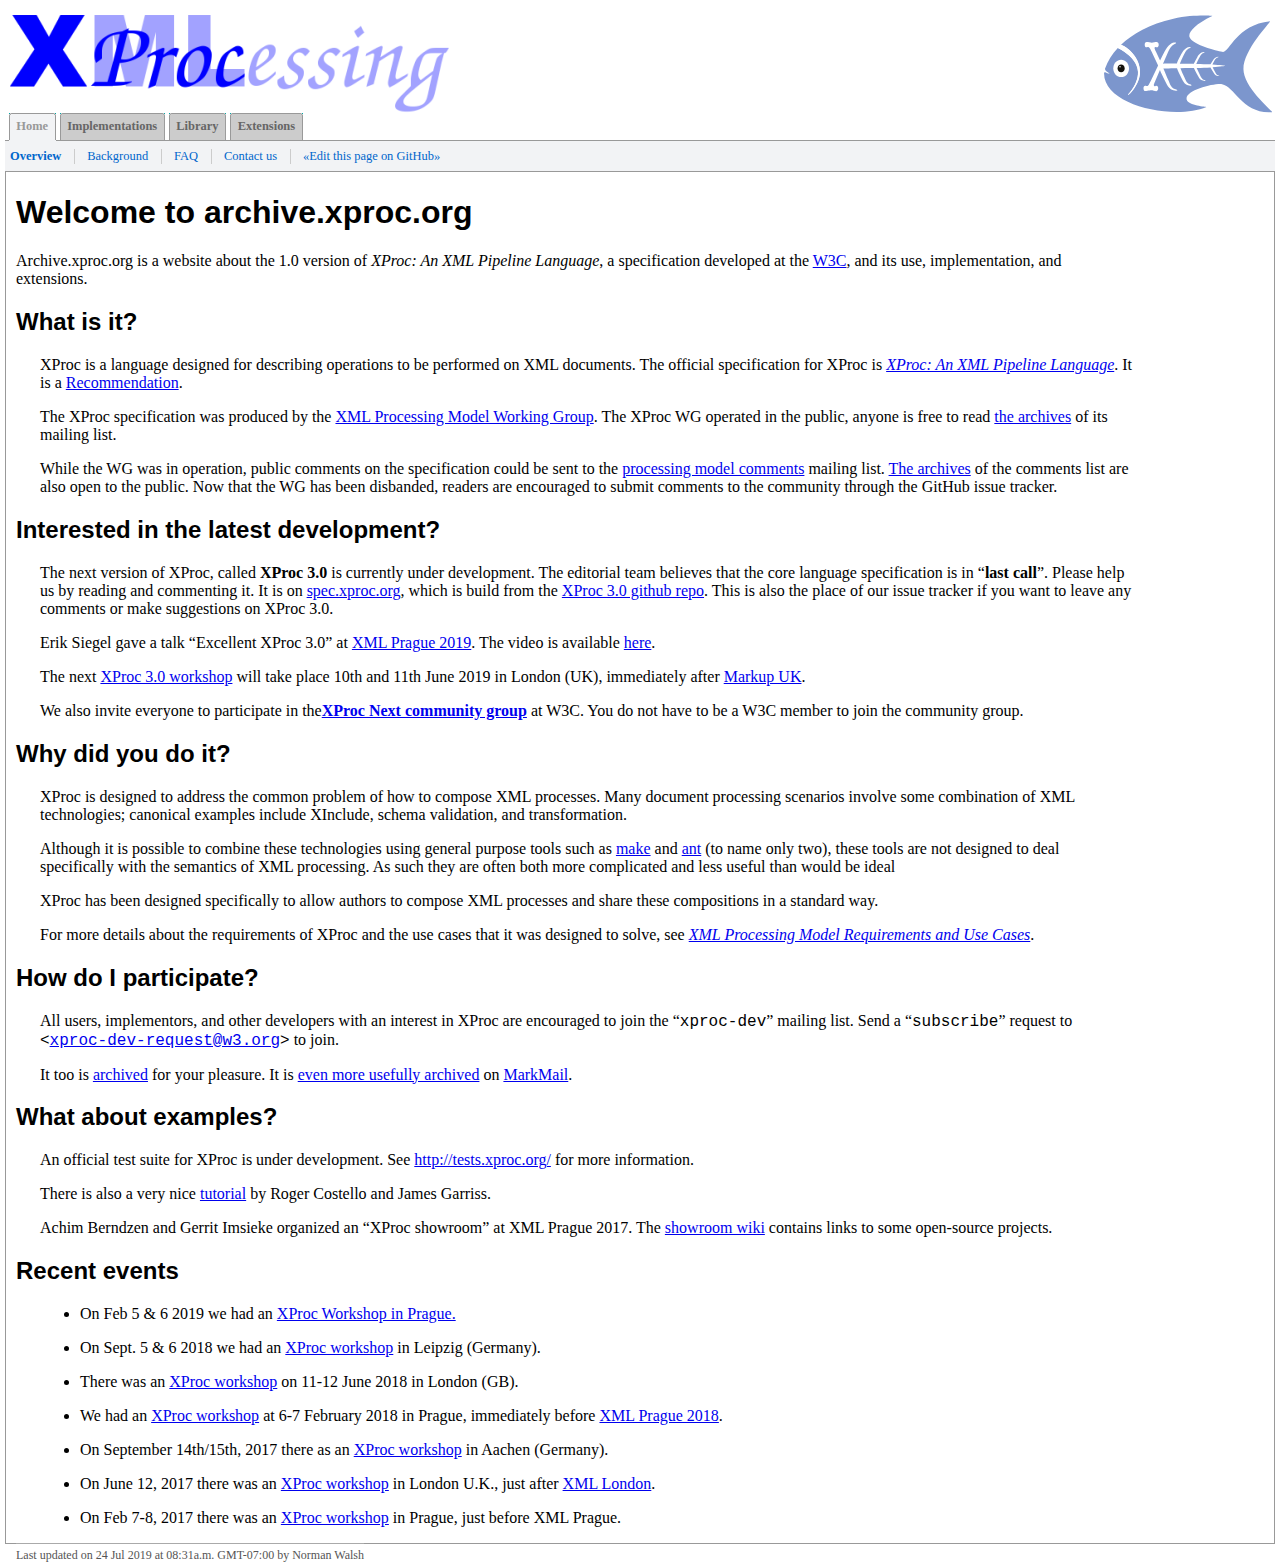
<file: index.html>
<html xmlns="http://www.w3.org/1999/xhtml"><head><title>XProc.org</title><meta charset="utf-8" /><meta name="generator" content="DocBook XSL 2.0 Stylesheets V2.3.8" /><link href="https://cdn.docbook.org/resources/2.0.0/css/prism.css" rel="stylesheet" type="text/css" /><link href="https://cdn.docbook.org/resources/2.0.0/css/db-prism.css" rel="stylesheet" type="text/css" /><link rel="stylesheet" type="text/css" href="https://cdn.docbook.org/resources/2.0.0/css/default.css" /><link rel="stylesheet" type="text/css" href="/css/docbook.css" /><link rel="stylesheet" type="text/css" href="/css/tabs.css" /><link rel="stylesheet" type="text/css" href="/css/website.css" /><link rel="icon" href="/graphics/icon.png" type="image/png" /><script type="text/javascript" src="https://cdn.docbook.org/resources/2.0.0/js/dbmodnizr.js"></script></head><body><div class="header">
<h1><img src="/images/xproc.png" alt="XML Processing" />
<img align="right" src="/images/xproc-fish.svg" alt="Fish logo" height="98px" /></h1>
</div><div class="navset" id="nav"><div class="hd"><ul><li id="home" class="on" title="selected"><a href="/"><strong><em>Home</em></strong></a></li><li id="impl"><a href="/implementations/"><em>Implementations</em></a></li><li id="library"><a href="/library/"><em>Library</em></a></li><li id="extensions"><a href="/extensions/"><em>Extensions</em></a></li></ul></div><div class="bd"><ul><li class="on first "><a href="/">Overview</a></li><li id="background" class="  "><a href="/background/">Background</a></li><li id="faq" class="  "><a href="/faq/">FAQ</a></li><li id="contact" class="  last"><a href="/contact/">Contact us</a></li><li>«<a href="https://www.oxygenxml.com/webapp-demo-aws/app/oxygen.html?url=github://getFileContent/xproc/xproc.org/master/index.xml" title="Courtesy of oXygen XML Web Author" target="_blank">Edit this page on GitHub</a>»</li></ul></div></div><article class="article"><h1>Welcome to archive.xproc.org</h1><p>Archive.xproc.org is a website about the 1.0 version of
<em class="citetitle">XProc: An XML Pipeline Language</em>, a
specification developed at the <a href="http://www.w3.org/">W3C</a>, and its use, implementation,
and extensions.</p><section id="spec" class="section"><div class="section-titlepage"><h2>What is it?</h2></div><div class="content"><p>XProc is a language designed for describing operations to be performed
on XML documents. The official specification for XProc is
<em class="citetitle"><a href="http://www.w3.org/TR/xproc/">XProc:
An XML Pipeline Language</a></em>. It is a
<a href="http://www.w3.org/2005/10/Process-20051014/tr.html#rec-publication">Recommendation</a>.</p><p>The XProc specification was produced by the <a href="http://www.w3.org/XML/Processing/">XML Processing Model Working
Group</a>. The XProc WG operated in the public, anyone is free to read <a href="http://lists.w3.org/Archives/Public/public-xml-processing-model-wg/">the
archives</a> of its mailing list.</p><p>While the WG was in operation, public comments on the specification could be sent to
the <a href="mailto:public-xml-processing-model-comments@w3.org">processing
model comments</a> mailing list.
<a href="http://lists.w3.org/Archives/Public/public-xml-processing-model-comments/">The archives</a>
of the comments list are also open to the public. Now that the
WG has been disbanded, readers are encouraged to submit comments to the community
through the GitHub issue tracker.</p></div></section><section id="latest" class="section"><div class="section-titlepage"><h2>Interested in the latest development?</h2></div><div class="content"><p>The next version of XProc, called <strong class="emphasis">XProc 3.0</strong> is currently
under development. The editorial team believes that the core language specification is in “<strong class="emphasis">last call</strong>”. Please help us by reading and commenting it. It is on <a href="http://spec.xproc.org">spec.xproc.org</a>, which is build from the <a href="https://github.com/xproc/3.0-specification">XProc 3.0 github repo</a>. This is also
the place of our issue tracker if you want to leave any comments or make suggestions on XProc
3.0.</p><p>Erik Siegel gave a talk “Excellent XProc 3.0” at <a href="http://www.xmlprague.cz">XML Prague 2019</a>. 
The video is available <a href="https://www.youtube.com/watch?v=O51aE311BKU">here</a>.</p><p>The next <a href="https://github.com/xproc/Workshop-2019-06">XProc 3.0
workshop</a> will take place 10th and 11th June 2019 in London (UK), immediately after
<a href="https://markupuk.org">Markup UK</a>.</p><p>We also invite everyone to participate in the<a href="https://www.w3.org/community/xproc-next/"><strong class="emphasis">XProc Next community
group</strong></a> at W3C. You do not have to be a W3C member to join the
community group.</p></div></section><section id="usecases" class="section"><div class="section-titlepage"><h2>Why did you do it?</h2></div><div class="content"><p>XProc is designed to address the common problem of how to compose
XML processes. Many document processing scenarios involve some combination
of XML technologies; canonical examples include XInclude, schema validation,
and transformation.</p><p>Although it is possible to combine these technologies using general
purpose tools such as
<a href="http://en.wikipedia.org/wiki/Make_(software)">make</a> and 
<a href="http://en.wikipedia.org/wiki/Apache_Ant">ant</a> (to name
only two), these tools are not designed to deal specifically with the semantics
of XML processing. As such they are often both more complicated and less
useful than would be ideal</p><p>XProc has been designed specifically to allow authors to compose XML
processes and share these compositions in a standard way.</p><p>For more details about the requirements of XProc and the use cases
that it was designed to solve, see
<em class="citetitle"><a href="http://www.w3.org/TR/xproc-requirements/">XML
Processing Model Requirements and Use Cases</a></em>.</p></div></section><section id="xproc-dev" class="section"><div class="section-titlepage"><h2>How do I participate?</h2></div><div class="content"><p>All users, implementors, and other developers with an interest
in XProc are encouraged to join the “<code class="literal">xproc-dev</code>” mailing
list. Send a “<code class="literal">subscribe</code>” request to
<code class="email">&lt;<a href="mailto:xproc-dev-request@w3.org">xproc-dev-request@w3.org</a>&gt;</code> to join.</p><p>It too is
<a href="http://lists.w3.org/Archives/Public/xproc-dev/">archived</a>
for your pleasure. It is
<a href="http://markmail.org/search/?q=list%3Axproc-dev">even
more usefully archived</a> on
<a href="http://markmail.org/">MarkMail</a>.
</p></div></section><section id="testsuite" class="section"><div class="section-titlepage"><h2>What about examples?</h2></div><div class="content"><p>An official test suite for XProc is under development. See
<a href="http://tests.xproc.org/">http://tests.xproc.org/</a> for more information.
</p><p>There is also a very nice
<a href="http://www.xfront.com/xproc/">tutorial</a> by 
Roger Costello and James Garriss.</p><p>Achim Berndzen and Gerrit Imsieke organized an “XProc showroom” at XML Prague 2017. The <a href="https://github.com/xproc/showroom/wiki/xmlprague2017">showroom wiki</a> contains
links to some open-source projects.</p></div></section><section id="home.8" class="section"><div class="section-titlepage"><h2>Recent events</h2></div><div class="content"><p><div class="itemizedlist"><ul><li><p>On Feb 5 &amp; 6 2019 we had an <a href="https://github.com/xproc/Workshop-2019-02">XProc Workshop in Prague.</a></p></li><li><p>On Sept. 5 &amp; 6 2018 we had an <a href="https://github.com/xproc/Workshop-2018-09">XProc workshop</a> in Leipzig (Germany).</p></li><li><p>There was an <a href="https://github.com/xproc/Workshop-2018-06">XProc
workshop</a> on 11-12 June 2018 in London (GB).</p></li><li><p>We had an <a href="https://github.com/xproc/Workshop-2018-02">XProc workshop</a> at 6-7 February 2018 in Prague, immediately before
<a href="http://www.xmlprague.cz">XML Prague 2018</a>.</p></li><li><p>On September 14th/15th, 2017 there as an <a href="https://github.com/xproc/Workshop-2017-09">XProc workshop</a> in  Aachen (Germany).</p></li><li><p>On June 12, 2017 there was an <a href="https://github.com/xproc/Workshop-2017-06">XProc workshop</a> in London U.K., just
after <a href="http://www.xmllondon.com">XML London</a>.</p></li><li><p>On Feb 7-8, 2017 there was an <a href="https://github.com/xproc/Workshop-2017-02/wiki">XProc workshop</a> in Prague, just
before XML Prague.</p></li></ul></div></p></div></section><footer>Last updated on 24 Jul 2019 at 08:31a.m. GMT-07:00 by Norman Walsh</footer></article><script src="https://cdn.docbook.org/resources/2.0.0/js/prism.js"></script></body></html>
</file>
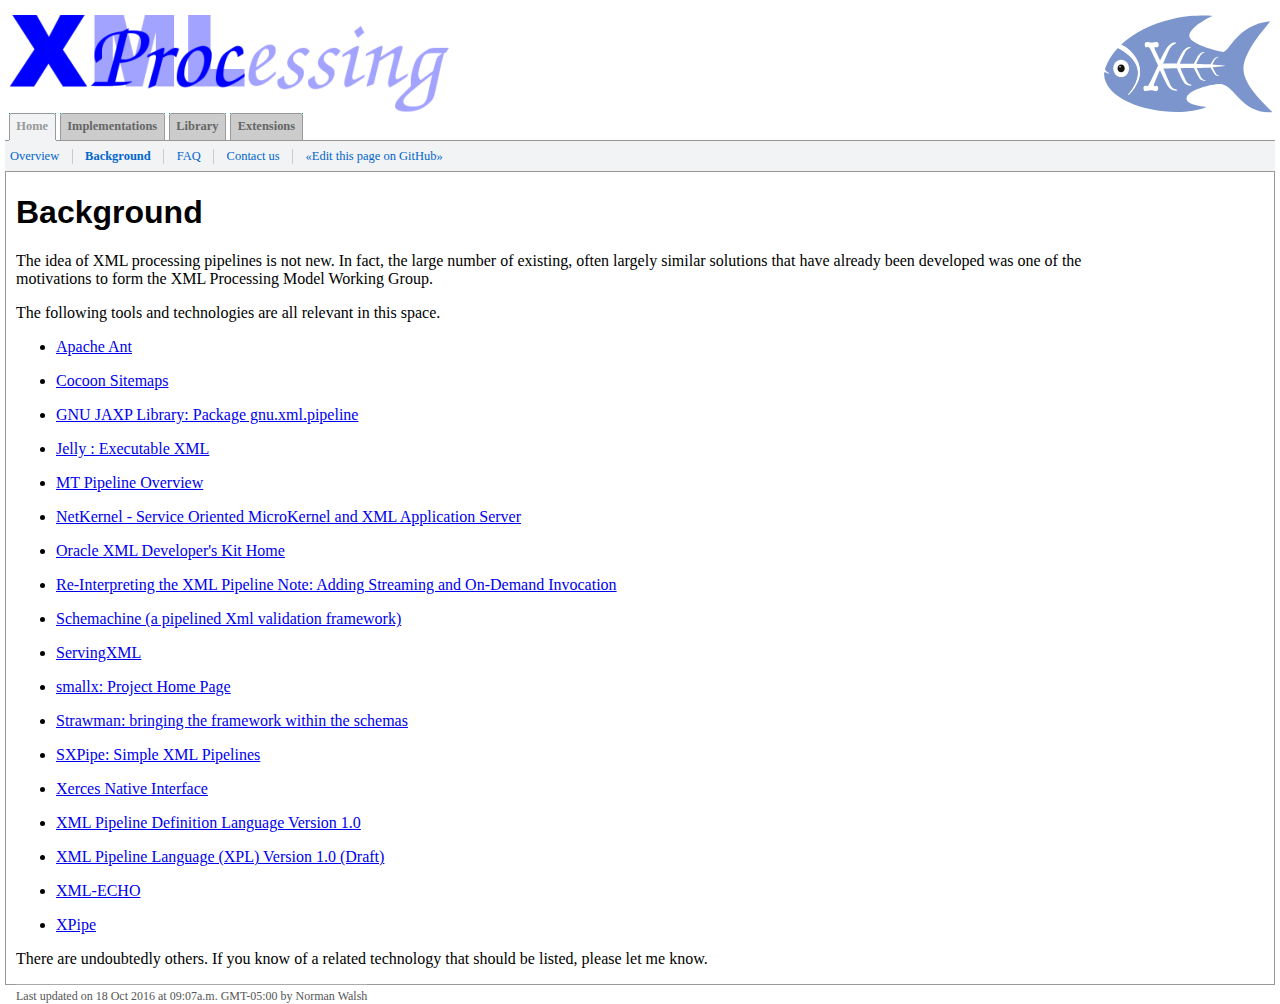
<file: background/index.html>
<html xmlns="http://www.w3.org/1999/xhtml"><head><title>Background</title><meta charset="utf-8" /><meta name="generator" content="DocBook XSL 2.0 Stylesheets V2.3.8" /><link href="https://cdn.docbook.org/resources/2.0.0/css/prism.css" rel="stylesheet" type="text/css" /><link href="https://cdn.docbook.org/resources/2.0.0/css/db-prism.css" rel="stylesheet" type="text/css" /><link rel="stylesheet" type="text/css" href="https://cdn.docbook.org/resources/2.0.0/css/default.css" /><link rel="stylesheet" type="text/css" href="/css/docbook.css" /><link rel="stylesheet" type="text/css" href="/css/tabs.css" /><link rel="stylesheet" type="text/css" href="/css/website.css" /><link rel="icon" href="/graphics/icon.png" type="image/png" /><script type="text/javascript" src="https://cdn.docbook.org/resources/2.0.0/js/dbmodnizr.js"></script></head><body><div class="header">
<h1><img src="/images/xproc.png" alt="XML Processing" />
<img align="right" src="/images/xproc-fish.svg" alt="Fish logo" height="98px" /></h1>
</div><div class="navset" id="nav"><div class="hd"><ul><li id="home" class="on" title="selected"><a href="/"><strong><em>Home</em></strong></a></li><li id="impl"><a href="/implementations/"><em>Implementations</em></a></li><li id="library"><a href="/library/"><em>Library</em></a></li><li id="extensions"><a href="/extensions/"><em>Extensions</em></a></li></ul></div><div class="bd"><ul><li class=" first "><a href="/">Overview</a></li><li id="background" class="on  "><a href="/background/">Background</a></li><li id="faq" class="  "><a href="/faq/">FAQ</a></li><li id="contact" class="  last"><a href="/contact/">Contact us</a></li><li>«<a href="https://www.oxygenxml.com/webapp-demo-aws/app/oxygen.html?url=github://getFileContent/xproc/xproc.org/master/background/index.xml" title="Courtesy of oXygen XML Web Author" target="_blank">Edit this page on GitHub</a>»</li></ul></div></div><article class="article"><h1>Background</h1><p>The idea of XML processing pipelines is not new. In fact, the large
number of existing, often largely similar solutions that have already been
developed was one of the motivations to form the XML Processing Model
Working Group.</p><p>The following tools and technologies are all relevant in this
space.
</p><div class="itemizedlist"><ul><li><p><a href="http://ant.apache.org/">Apache Ant</a>
</p></li><li><p><a href="http://cocoon.apache.org/2.1/userdocs/concepts/sitemap.html">Cocoon Sitemaps</a>
</p></li><li><p><a href="http://xmlconf.sourceforge.net/java/apidoc/gnu/xml/pipeline/package-summary.html">GNU JAXP Library: Package gnu.xml.pipeline</a>
</p></li><li><p><a href="http://jakarta.apache.org/commons/jelly/">Jelly : Executable XML</a>
</p></li><li><p><a href="http://www.markuptechnology.com/Pipeline_Introduction.html">MT Pipeline Overview</a>
</p></li><li><p><a href="http://www.1060research.com/netkernel/index.html">NetKernel - Service Oriented MicroKernel and XML Application Server</a>
</p></li><li><p><a href="http://www.oracle.com/technology/tech/xml/xdkhome.html">Oracle XML Developer's Kit Home</a>
</p></li><li><p><a href="http://www.idealliance.org/papers/dx_xml03/papers/06-03-04/06-03-04.html">Re-Interpreting the XML Pipeline Note: Adding Streaming and On-Demand Invocation</a>
</p></li><li><p><a href="http://lists.xml.org/archives/xml-dev/200206/msg00820.html">Schemachine (a pipelined Xml validation framework)</a>
</p></li><li><p><a href="http://servingxml.sourceforge.net/">ServingXML</a>
</p></li><li><p><a href="https://smallx.dev.java.net/">smallx: Project Home Page</a>
</p></li><li><p><a href="http://downloads.xmlschemata.org/python/xvif/xvif.html">Strawman: bringing the framework within the schemas</a>
</p></li><li><p><a href="http://norman.walsh.name/2004/06/20/sxpipe">SXPipe: Simple XML Pipelines</a>
</p></li><li><p><a href="http://xerces.apache.org/xerces2-j/xni.html">Xerces Native Interface</a>
</p></li><li><p><a href="http://www.w3.org/TR/2002/NOTE-xml-pipeline-20020228/">XML Pipeline Definition Language Version 1.0</a>
</p></li><li><p><a href="http://www.w3.org/Submission/xpl/">XML Pipeline Language (XPL) Version 1.0 (Draft)</a>
</p></li><li><p><a href="http://www.xmlecho.org/">XML-ECHO</a>
</p></li><li><p><a href="http://xpipe.sourceforge.net/">XPipe</a>
</p></li></ul></div><p>There are undoubtedly others. If you know of a related technology that
should be listed, please let me know.</p><footer>Last updated on 18 Oct 2016 at 09:07a.m. GMT-05:00 by Norman Walsh</footer></article><script src="https://cdn.docbook.org/resources/2.0.0/js/prism.js"></script></body></html>
</file>
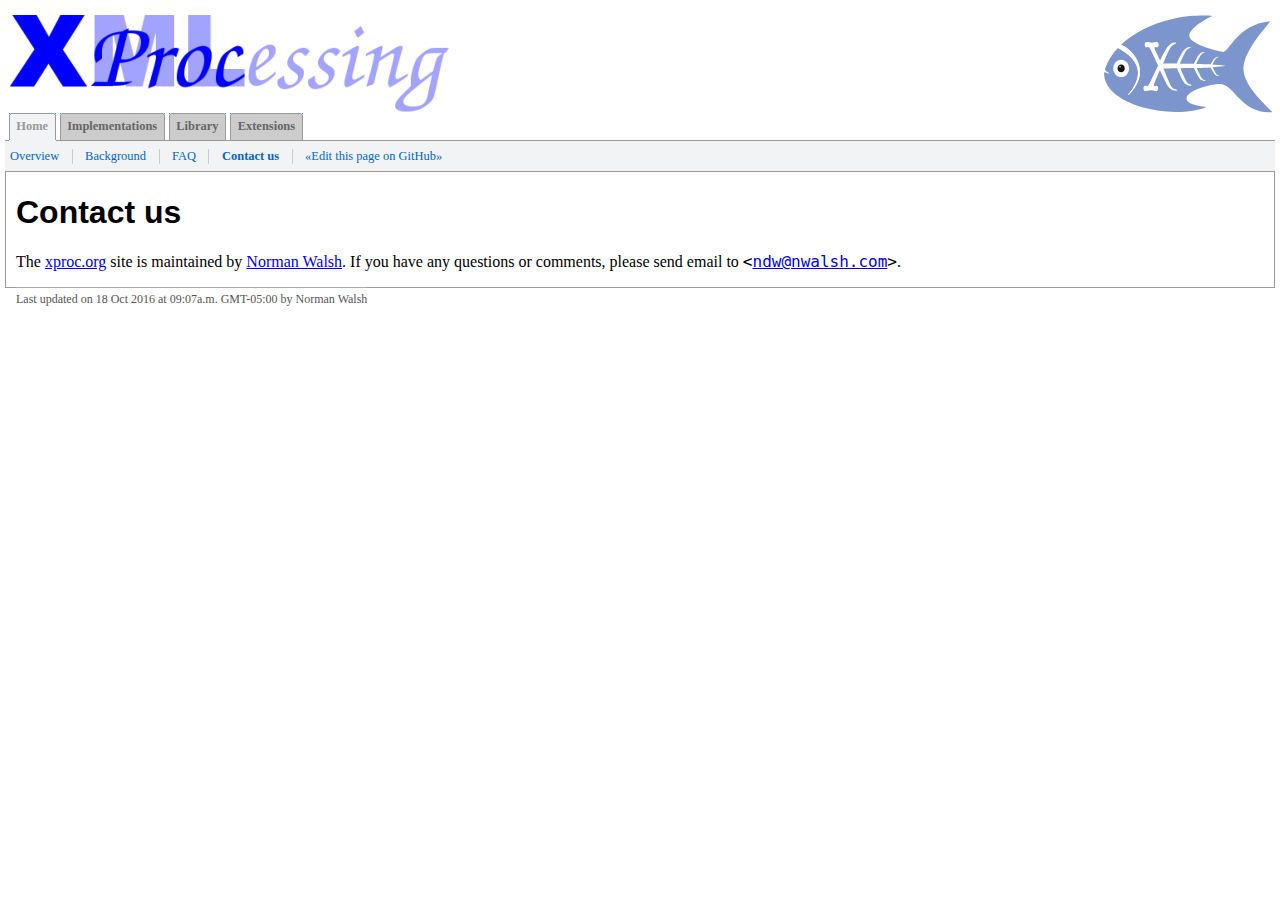
<file: contact/index.html>
<html xmlns="http://www.w3.org/1999/xhtml"><head><title>Contact us</title><meta charset="utf-8" /><meta name="generator" content="DocBook XSL 2.0 Stylesheets V2.3.8" /><link href="https://cdn.docbook.org/resources/2.0.0/css/prism.css" rel="stylesheet" type="text/css" /><link href="https://cdn.docbook.org/resources/2.0.0/css/db-prism.css" rel="stylesheet" type="text/css" /><link rel="stylesheet" type="text/css" href="https://cdn.docbook.org/resources/2.0.0/css/default.css" /><link rel="stylesheet" type="text/css" href="/css/docbook.css" /><link rel="stylesheet" type="text/css" href="/css/tabs.css" /><link rel="stylesheet" type="text/css" href="/css/website.css" /><link rel="icon" href="/graphics/icon.png" type="image/png" /><script type="text/javascript" src="https://cdn.docbook.org/resources/2.0.0/js/dbmodnizr.js"></script></head><body><div class="header">
<h1><img src="/images/xproc.png" alt="XML Processing" />
<img align="right" src="/images/xproc-fish.svg" alt="Fish logo" height="98px" /></h1>
</div><div class="navset" id="nav"><div class="hd"><ul><li id="home" class="on" title="selected"><a href="/"><strong><em>Home</em></strong></a></li><li id="impl"><a href="/implementations/"><em>Implementations</em></a></li><li id="library"><a href="/library/"><em>Library</em></a></li><li id="extensions"><a href="/extensions/"><em>Extensions</em></a></li></ul></div><div class="bd"><ul><li class=" first "><a href="/">Overview</a></li><li id="background" class="  "><a href="/background/">Background</a></li><li id="faq" class="  "><a href="/faq/">FAQ</a></li><li id="contact" class="on  last"><a href="/contact/">Contact us</a></li><li>«<a href="https://www.oxygenxml.com/webapp-demo-aws/app/oxygen.html?url=github://getFileContent/xproc/xproc.org/master/contact/index.xml" title="Courtesy of oXygen XML Web Author" target="_blank">Edit this page on GitHub</a>»</li></ul></div></div><article class="article"><h1>Contact us</h1><p>The <a href="http://xproc.org/">xproc.org</a> site
is maintained by <a href="http://nwalsh.com/">Norman Walsh</a>.
If you have any questions or comments, please send email to
<code class="email">&lt;<a href="mailto:ndw@nwalsh.com">ndw@nwalsh.com</a>&gt;</code>.</p><footer>Last updated on 18 Oct 2016 at 09:07a.m. GMT-05:00 by Norman Walsh</footer></article><script src="https://cdn.docbook.org/resources/2.0.0/js/prism.js"></script></body></html>
</file>
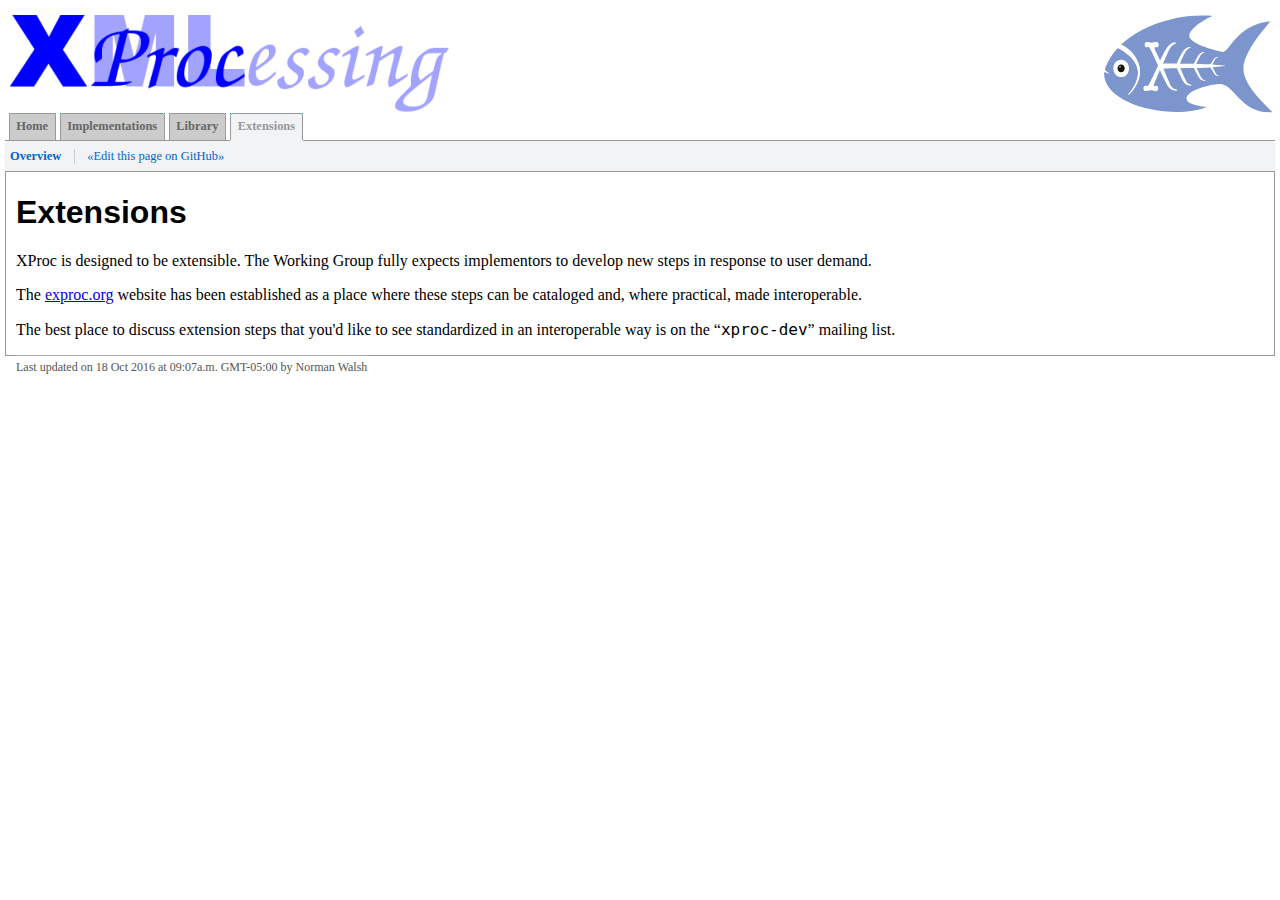
<file: extensions/index.html>
<html xmlns="http://www.w3.org/1999/xhtml"><head><title>Extensions</title><meta charset="utf-8" /><meta name="generator" content="DocBook XSL 2.0 Stylesheets V2.3.8" /><link href="https://cdn.docbook.org/resources/2.0.0/css/prism.css" rel="stylesheet" type="text/css" /><link href="https://cdn.docbook.org/resources/2.0.0/css/db-prism.css" rel="stylesheet" type="text/css" /><link rel="stylesheet" type="text/css" href="https://cdn.docbook.org/resources/2.0.0/css/default.css" /><link rel="stylesheet" type="text/css" href="/css/docbook.css" /><link rel="stylesheet" type="text/css" href="/css/tabs.css" /><link rel="stylesheet" type="text/css" href="/css/website.css" /><link rel="icon" href="/graphics/icon.png" type="image/png" /><script type="text/javascript" src="https://cdn.docbook.org/resources/2.0.0/js/dbmodnizr.js"></script></head><body><div class="header">
<h1><img src="/images/xproc.png" alt="XML Processing" />
<img align="right" src="/images/xproc-fish.svg" alt="Fish logo" height="98px" /></h1>
</div><div class="navset" id="nav"><div class="hd"><ul><li id="home"><a href="/"><em>Home</em></a></li><li id="impl"><a href="/implementations/"><em>Implementations</em></a></li><li id="library"><a href="/library/"><em>Library</em></a></li><li id="extensions" class="on" title="selected"><a href="/extensions/"><strong><em>Extensions</em></strong></a></li></ul></div><div class="bd"><ul><li class="on first last"><a href="/extensions/">Overview</a></li><li>«<a href="https://www.oxygenxml.com/webapp-demo-aws/app/oxygen.html?url=github://getFileContent/xproc/xproc.org/master/extensions/index.xml" title="Courtesy of oXygen XML Web Author" target="_blank">Edit this page on GitHub</a>»</li></ul></div></div><article class="article"><h1>Extensions</h1><p>XProc is designed to be extensible. The Working Group fully expects
implementors to develop new steps in response to user demand.</p><p>The <a href="http://exproc.org/">exproc.org</a>
website has been established as a place where these steps can be
cataloged and, where practical, made interoperable.</p><p>The best place to discuss extension steps that you'd like to see
standardized in an interoperable way is on the
“<code class="literal">xproc-dev</code>” mailing list.
</p><footer>Last updated on 18 Oct 2016 at 09:07a.m. GMT-05:00 by Norman Walsh</footer></article><script src="https://cdn.docbook.org/resources/2.0.0/js/prism.js"></script></body></html>
</file>
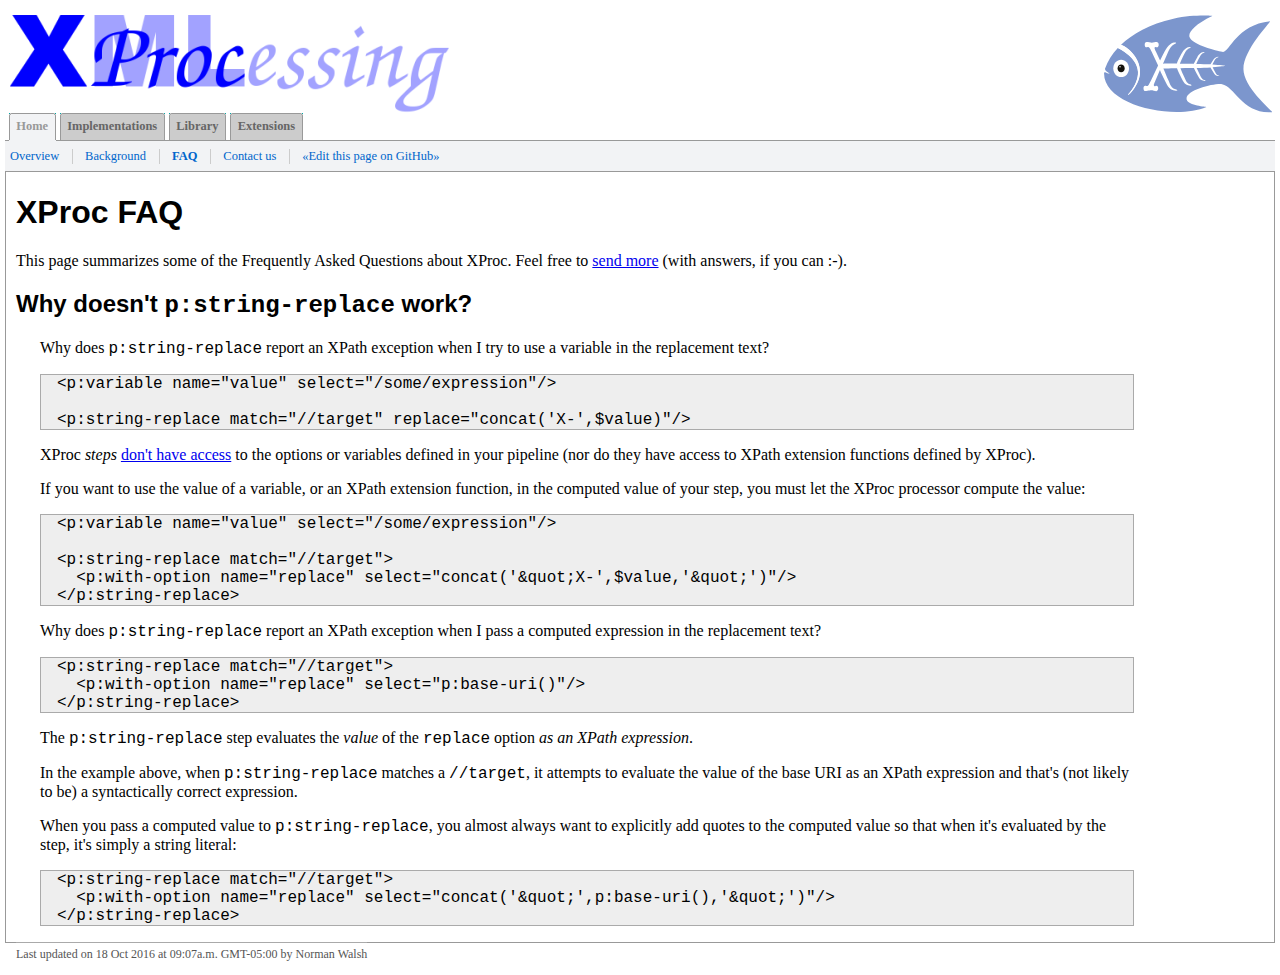
<file: faq/index.html>
<html xmlns="http://www.w3.org/1999/xhtml"><head><title>XProc FAQ</title><meta charset="utf-8" /><meta name="generator" content="DocBook XSL 2.0 Stylesheets V2.3.8" /><link href="https://cdn.docbook.org/resources/2.0.0/css/prism.css" rel="stylesheet" type="text/css" /><link href="https://cdn.docbook.org/resources/2.0.0/css/db-prism.css" rel="stylesheet" type="text/css" /><link rel="stylesheet" type="text/css" href="https://cdn.docbook.org/resources/2.0.0/css/default.css" /><link rel="stylesheet" type="text/css" href="/css/docbook.css" /><link rel="stylesheet" type="text/css" href="/css/tabs.css" /><link rel="stylesheet" type="text/css" href="/css/website.css" /><link rel="icon" href="/graphics/icon.png" type="image/png" /><script type="text/javascript" src="https://cdn.docbook.org/resources/2.0.0/js/dbmodnizr.js"></script></head><body><div class="header">
<h1><img src="/images/xproc.png" alt="XML Processing" />
<img align="right" src="/images/xproc-fish.svg" alt="Fish logo" height="98px" /></h1>
</div><div class="navset" id="nav"><div class="hd"><ul><li id="home" class="on" title="selected"><a href="/"><strong><em>Home</em></strong></a></li><li id="impl"><a href="/implementations/"><em>Implementations</em></a></li><li id="library"><a href="/library/"><em>Library</em></a></li><li id="extensions"><a href="/extensions/"><em>Extensions</em></a></li></ul></div><div class="bd"><ul><li class=" first "><a href="/">Overview</a></li><li id="background" class="  "><a href="/background/">Background</a></li><li id="faq" class="on  "><a href="/faq/">FAQ</a></li><li id="contact" class="  last"><a href="/contact/">Contact us</a></li><li>«<a href="https://www.oxygenxml.com/webapp-demo-aws/app/oxygen.html?url=github://getFileContent/xproc/xproc.org/master/faq/index.xml" title="Courtesy of oXygen XML Web Author" target="_blank">Edit this page on GitHub</a>»</li></ul></div></div><article class="article"><h1>XProc FAQ</h1><p>This page summarizes some of the Frequently Asked Questions about
XProc. Feel free to <a href="/contact/">send more</a> (with
answers, if you can :-).</p><section id="string-replace" class="section"><div class="section-titlepage"><h2>Why doesn't <code class="tag-element">p:string-replace</code> work?</h2></div><div class="content"><p>Why does <code class="tag-element">p:string-replace</code> report an XPath exception when
I try to use a variable in the replacement text?</p><pre class="programlisting language-none"><code>&lt;p:variable name="value" select="/some/expression"/&gt;

&lt;p:string-replace match="//target" replace="concat('X-',$value)"/&gt;</code></pre><p>XProc <em>steps</em>
<a href="http://www.w3.org/TR/xproc/#step-xpath-context-10">don't
have access</a> to the options or variables defined in your pipeline (nor
do they have access to XPath extension functions defined by XProc).</p><p>If you want to use the value of a variable, or an XPath extension function,
in the computed value of your step, you must let the XProc processor compute
the value:</p><pre class="programlisting language-none"><code>&lt;p:variable name="value" select="/some/expression"/&gt;

&lt;p:string-replace match="//target"&gt;
  &lt;p:with-option name="replace" select="concat('&amp;quot;X-',$value,'&amp;quot;')"/&gt;
&lt;/p:string-replace&gt;</code></pre><p>Why does <code class="tag-element">p:string-replace</code> report an XPath exception when
I pass a computed expression in the replacement text?</p><pre class="programlisting language-none"><code>&lt;p:string-replace match="//target"&gt;
  &lt;p:with-option name="replace" select="p:base-uri()"/&gt;
&lt;/p:string-replace&gt;</code></pre><p>The <code class="tag-element">p:string-replace</code> step evaluates the <em>value</em>
of the <code class="option">replace</code> option <em>as an XPath expression</em>.
</p><p>In the example above, when <code class="tag-element">p:string-replace</code> matches a
<code class="literal">//target</code>, it attempts to evaluate the value of the base URI as
an XPath expression and that's (not likely to be) a syntactically correct
expression.</p><p>When you pass a computed value to <code class="tag-element">p:string-replace</code>, you
almost always want to explicitly add quotes to the computed value so that
when it's evaluated by the step, it's simply a string literal:</p><pre class="programlisting language-none"><code>&lt;p:string-replace match="//target"&gt;
  &lt;p:with-option name="replace" select="concat('&amp;quot;',p:base-uri(),'&amp;quot;')"/&gt;
&lt;/p:string-replace&gt;</code></pre></div></section><footer>Last updated on 18 Oct 2016 at 09:07a.m. GMT-05:00 by Norman Walsh</footer></article><script src="https://cdn.docbook.org/resources/2.0.0/js/prism.js"></script></body></html>
</file>
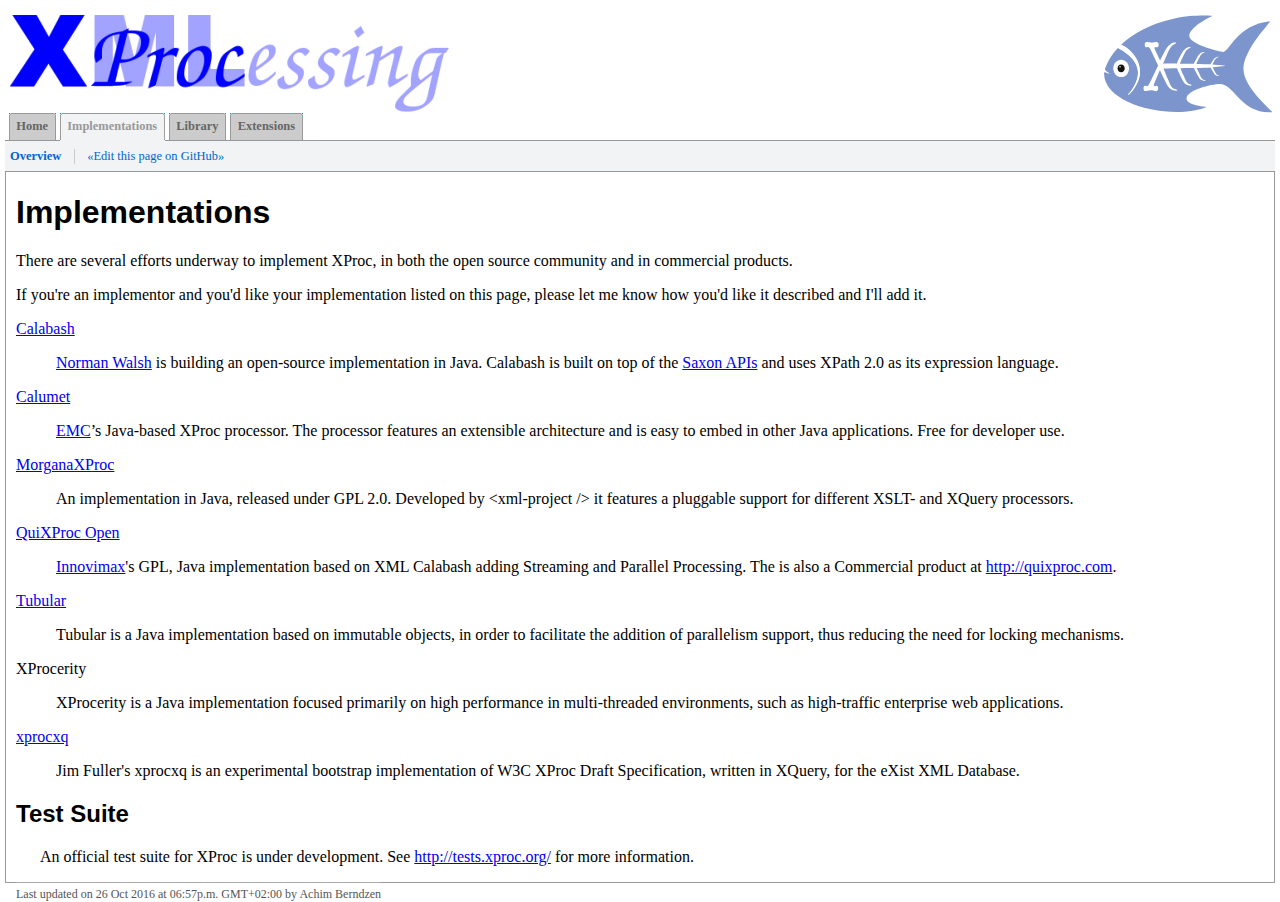
<file: implementations/index.html>
<html xmlns="http://www.w3.org/1999/xhtml"><head><title>Implementations</title><meta charset="utf-8" /><meta name="generator" content="DocBook XSL 2.0 Stylesheets V2.3.8" /><link href="https://cdn.docbook.org/resources/2.0.0/css/prism.css" rel="stylesheet" type="text/css" /><link href="https://cdn.docbook.org/resources/2.0.0/css/db-prism.css" rel="stylesheet" type="text/css" /><link rel="stylesheet" type="text/css" href="https://cdn.docbook.org/resources/2.0.0/css/default.css" /><link rel="stylesheet" type="text/css" href="/css/docbook.css" /><link rel="stylesheet" type="text/css" href="/css/tabs.css" /><link rel="stylesheet" type="text/css" href="/css/website.css" /><link rel="icon" href="/graphics/icon.png" type="image/png" /><script type="text/javascript" src="https://cdn.docbook.org/resources/2.0.0/js/dbmodnizr.js"></script></head><body><div class="header">
<h1><img src="/images/xproc.png" alt="XML Processing" />
<img align="right" src="/images/xproc-fish.svg" alt="Fish logo" height="98px" /></h1>
</div><div class="navset" id="nav"><div class="hd"><ul><li id="home"><a href="/"><em>Home</em></a></li><li id="impl" class="on" title="selected"><a href="/implementations/"><strong><em>Implementations</em></strong></a></li><li id="library"><a href="/library/"><em>Library</em></a></li><li id="extensions"><a href="/extensions/"><em>Extensions</em></a></li></ul></div><div class="bd"><ul><li class="on first last"><a href="/implementations/">Overview</a></li><li>«<a href="https://www.oxygenxml.com/webapp-demo-aws/app/oxygen.html?url=github://getFileContent/xproc/xproc.org/master/implementations/index.xml" title="Courtesy of oXygen XML Web Author" target="_blank">Edit this page on GitHub</a>»</li></ul></div></div><article class="article"><h1>Implementations</h1><p>There are several efforts underway to implement XProc, in both the 
open source community and in commercial products.</p><p>If you're an implementor and you'd like your implementation
listed on this page, please let me know how you'd like it described
and I'll add it.</p><div class="variablelist"><dl><dt><span class="term"><a href="http://xmlcalabash.com/">Calabash</a></span></dt><dd><p><a href="http://nwalsh.com/">Norman Walsh</a> is building
an open-source implementation in Java. Calabash is built on top of the
<a href="http://saxonica.com/">Saxon APIs</a>
and uses XPath 2.0 as its expression language.</p></dd><dt><span class="term"><a href="http://developer.emc.com/xmltech">Calumet</a></span></dt><dd><p><a href="http://www.emc.com/">EMC</a>’s
Java-based XProc processor. The processor features an extensible
architecture and is easy to embed in other Java applications. Free for
developer use.</p></dd><dt><span class="term"><a href="http://www.xml-project.com/morganaxproc">MorganaXProc</a></span></dt><dd><p>An implementation in Java, released under GPL 2.0. Developed by &lt;xml-project /&gt; it
          features a pluggable support for different XSLT- and XQuery processors.</p></dd><dt><span class="term"><a href="http://code.google.com/p/quixproc">QuiXProc Open</a></span></dt><dd><p><a href="http://www.innovimax.fr">Innovimax</a>'s GPL, Java
implementation based on XML Calabash adding Streaming and Parallel
Processing. The is also a Commercial product at
<a href="http://quixproc.com">http://quixproc.com</a>.</p></dd><dt><span class="term"><a href="http://code.google.com/p/tubular/">Tubular</a></span></dt><dd><p>Tubular is a Java implementation based on immutable objects, in
order to facilitate the addition of parallelism support, thus reducing
the need for locking mechanisms.</p></dd><dt><span class="term">XProcerity</span></dt><dd><p>XProcerity is a Java implementation focused primarily on high
performance in multi-threaded environments, such as high-traffic
enterprise web applications.
</p></dd><dt><span class="term"><a href="http://code.google.com/p/xprocxq/">xprocxq</a></span></dt><dd><p>Jim Fuller's xprocxq is an experimental bootstrap implementation
of W3C XProc Draft Specification, written in XQuery, for the eXist XML
Database.</p></dd></dl></div><section id="testsuite" class="section"><div class="section-titlepage"><h2>Test Suite</h2></div><div class="content"><p>An official test suite for XProc is under development. See
<a href="http://tests.xproc.org/">http://tests.xproc.org/</a> for more information.
</p></div></section><footer>Last updated on 26 Oct 2016 at 06:57p.m. GMT+02:00 by Achim Berndzen</footer></article><script src="https://cdn.docbook.org/resources/2.0.0/js/prism.js"></script></body></html>
</file>
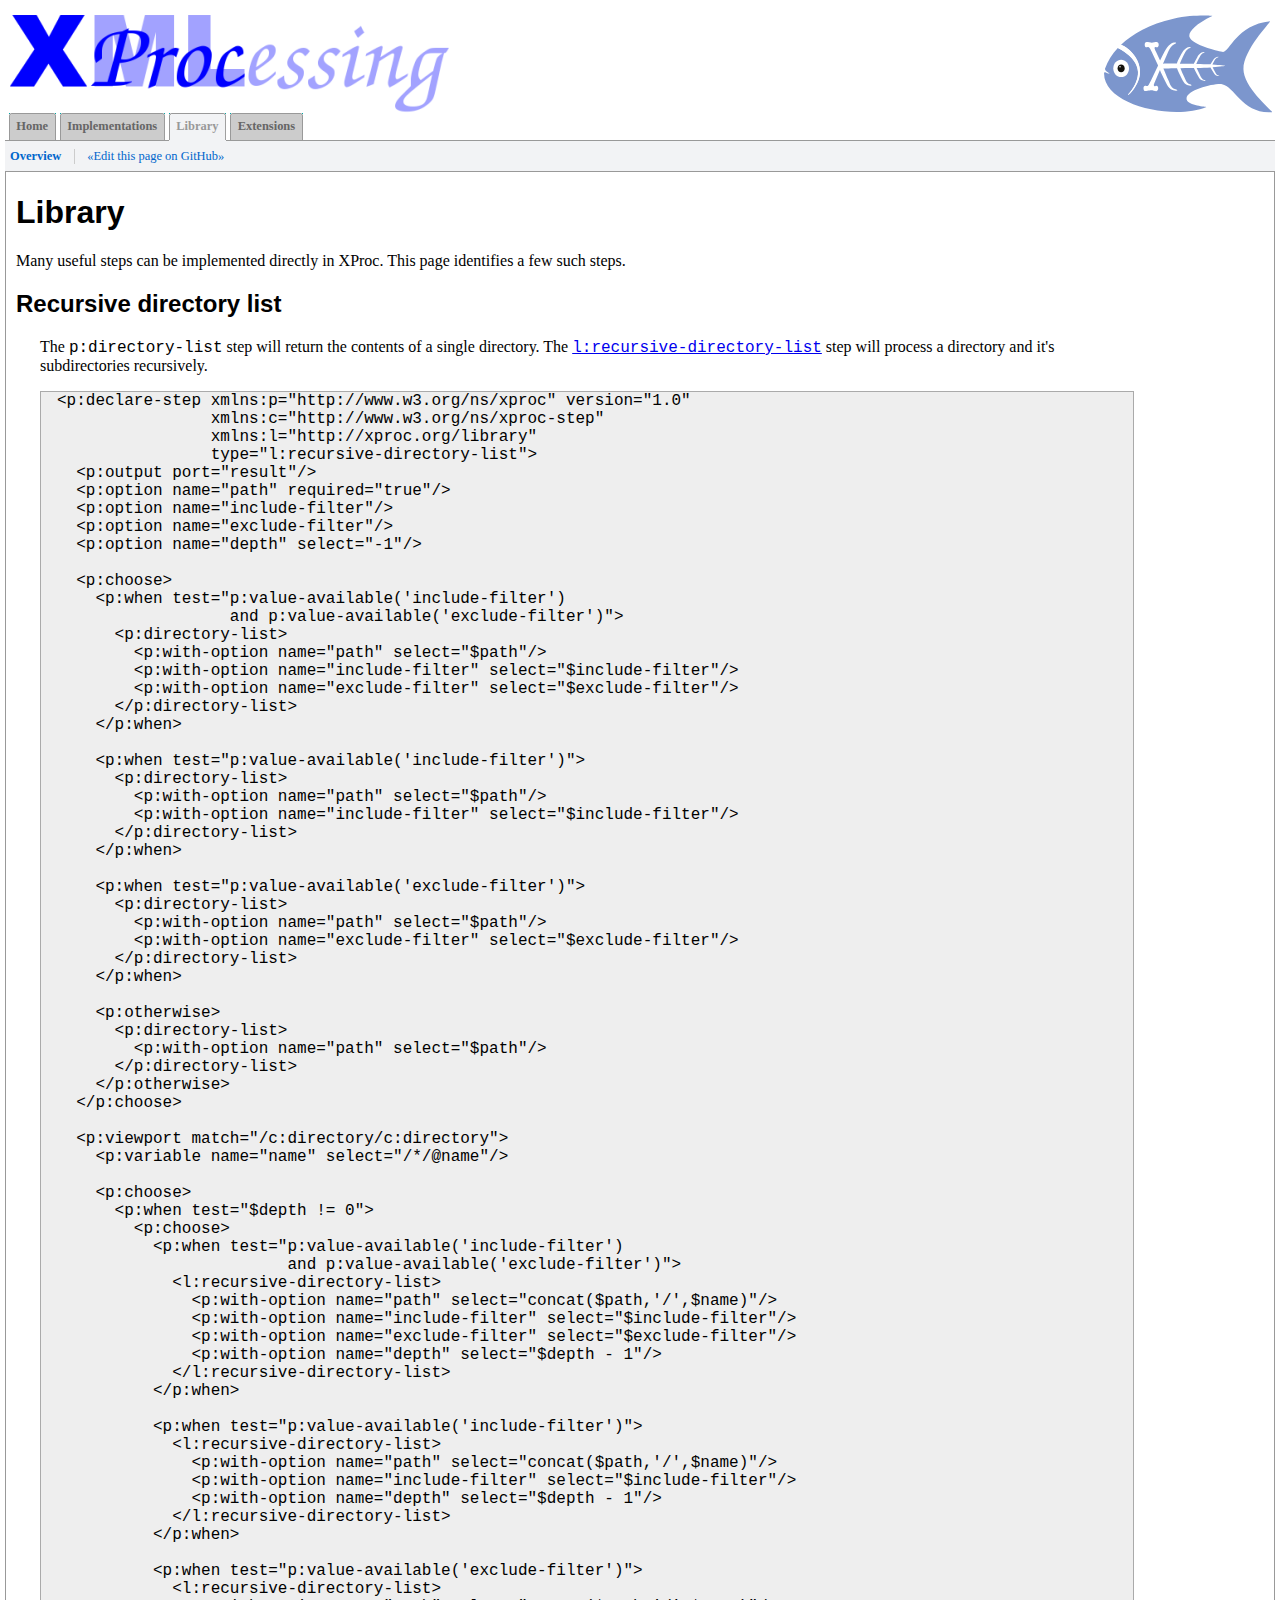
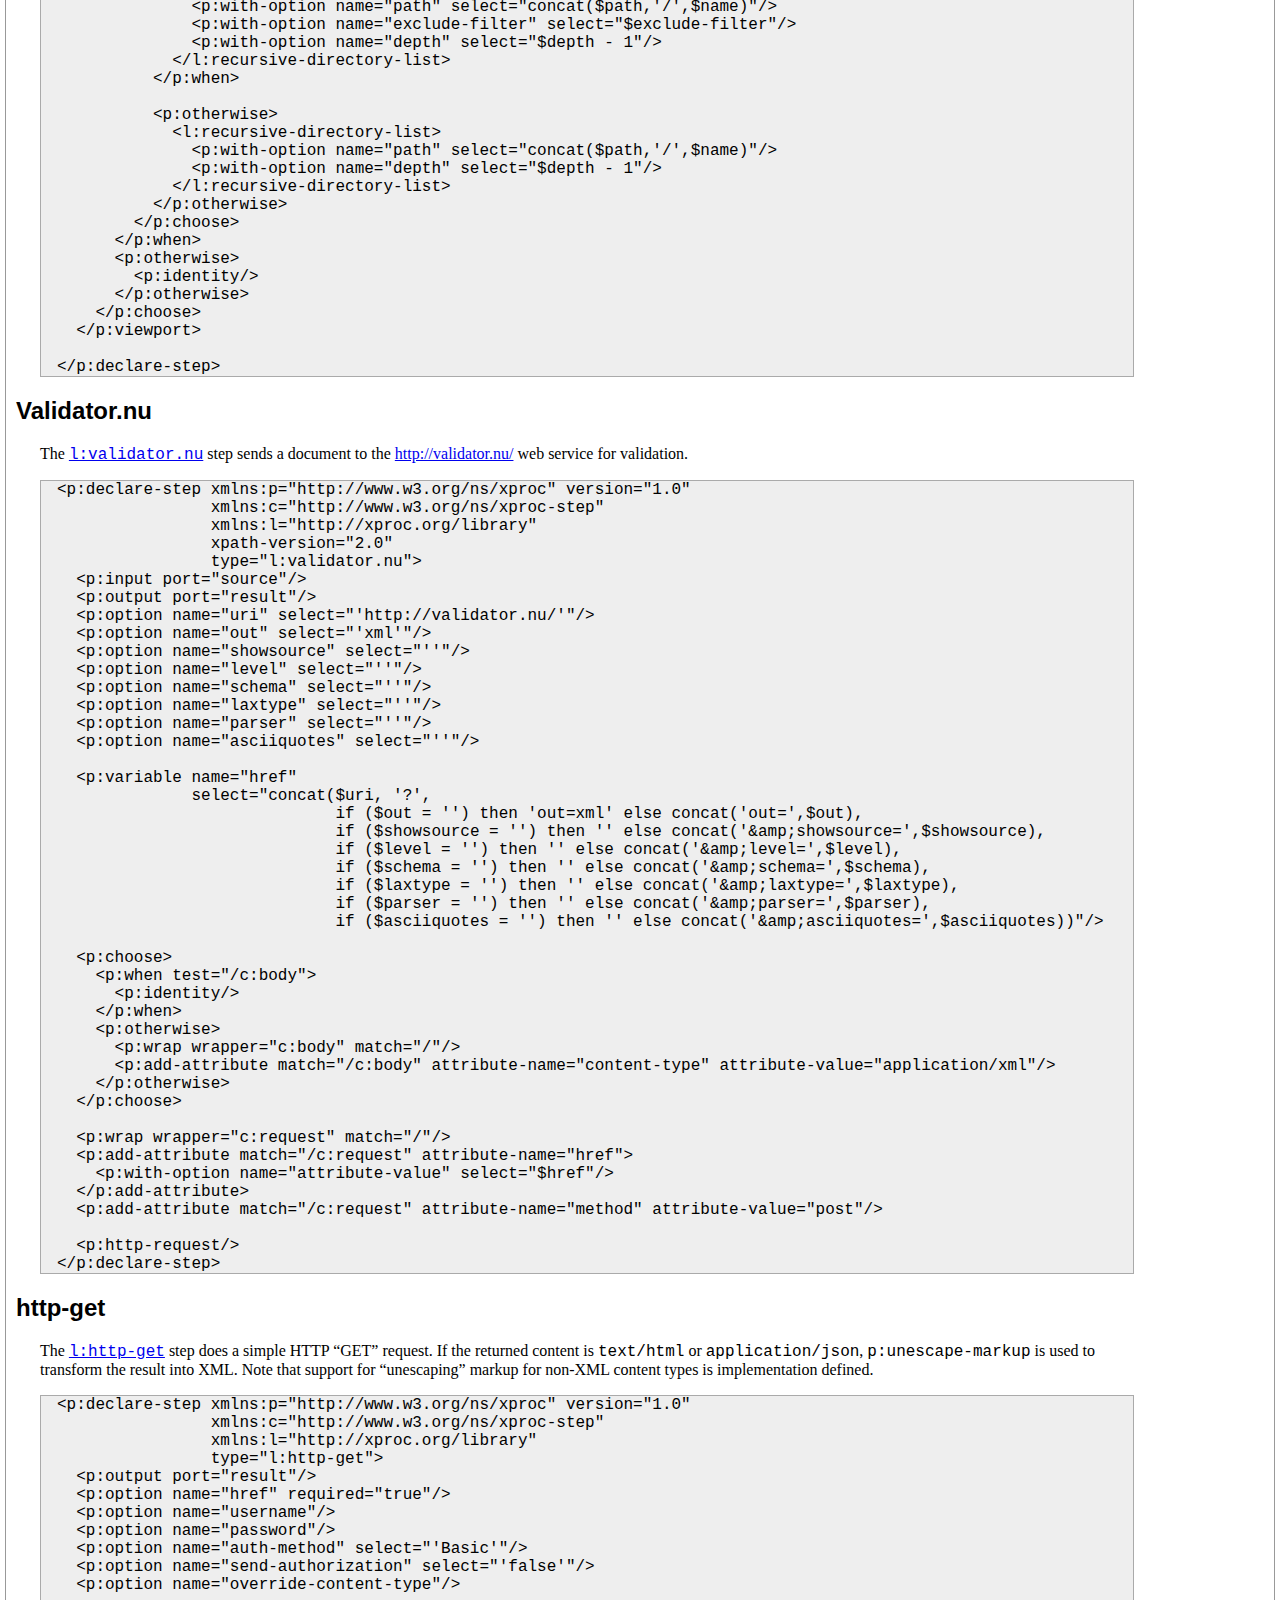
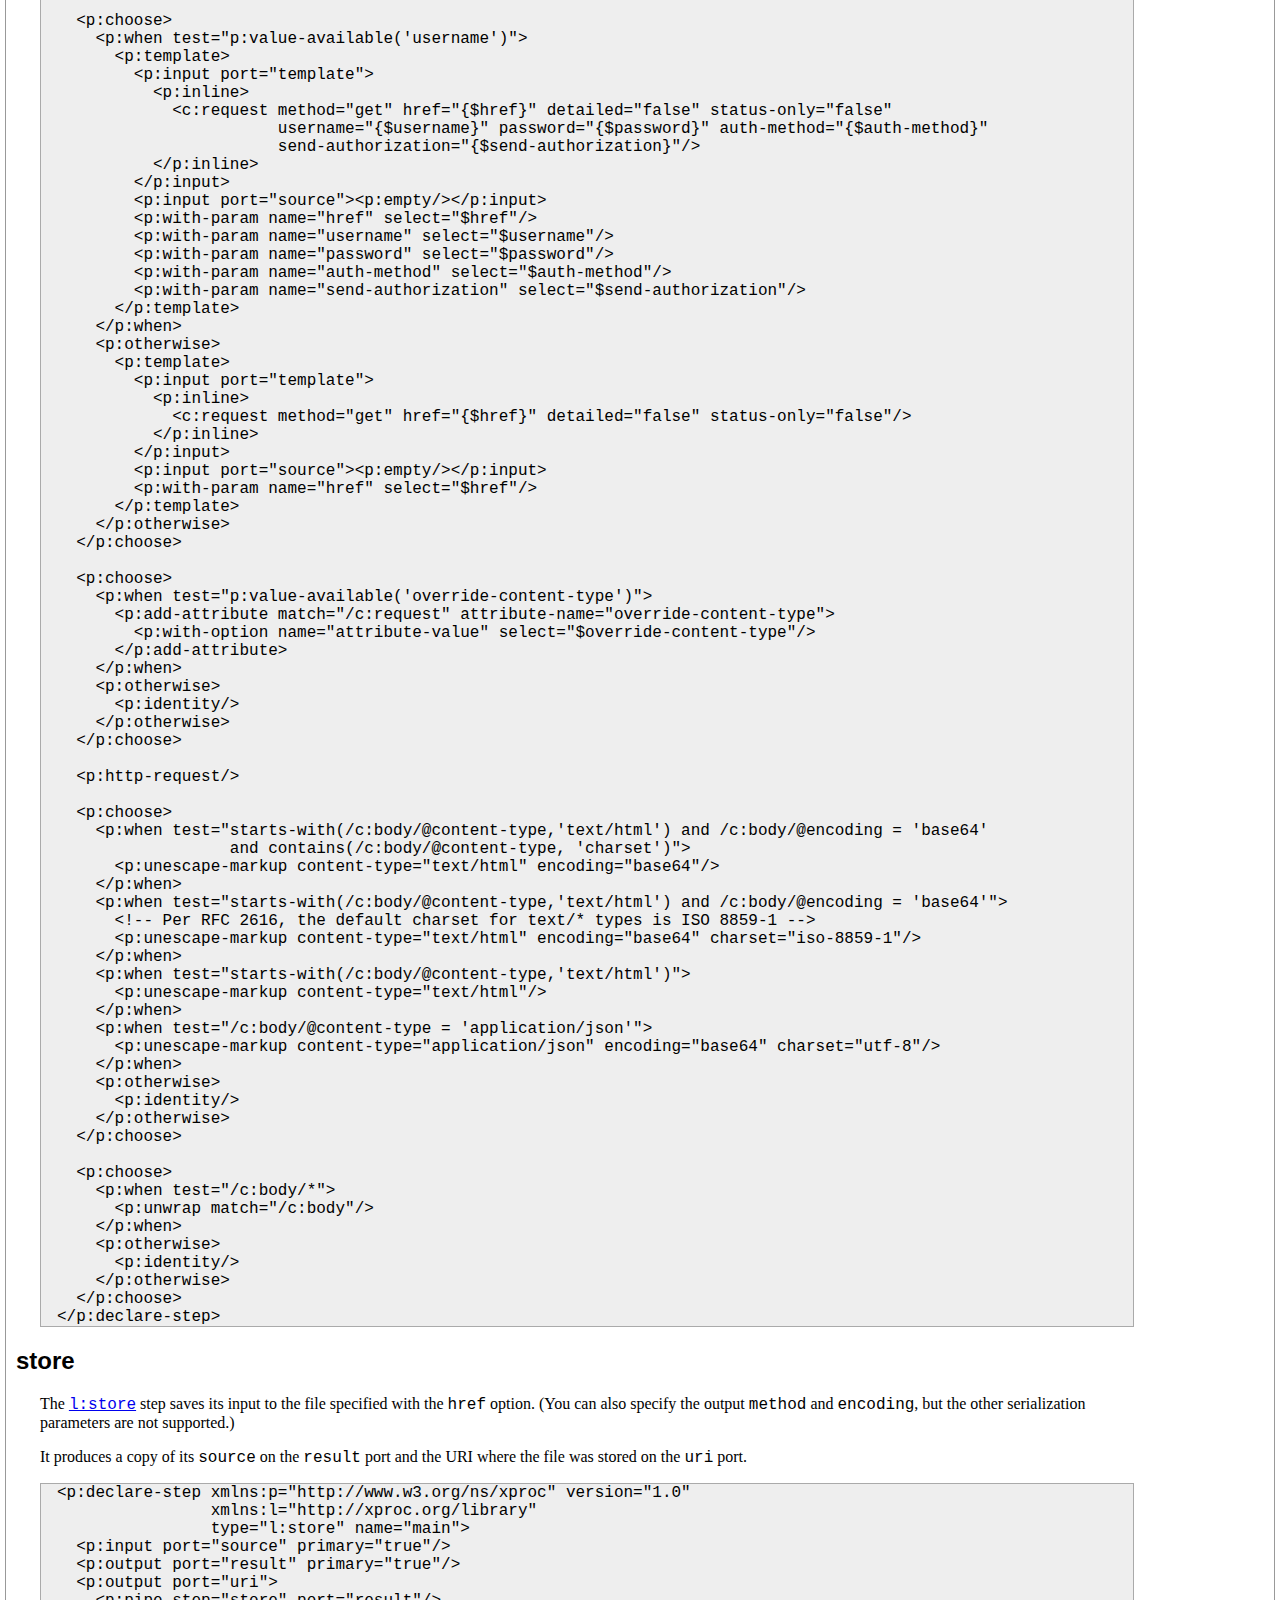
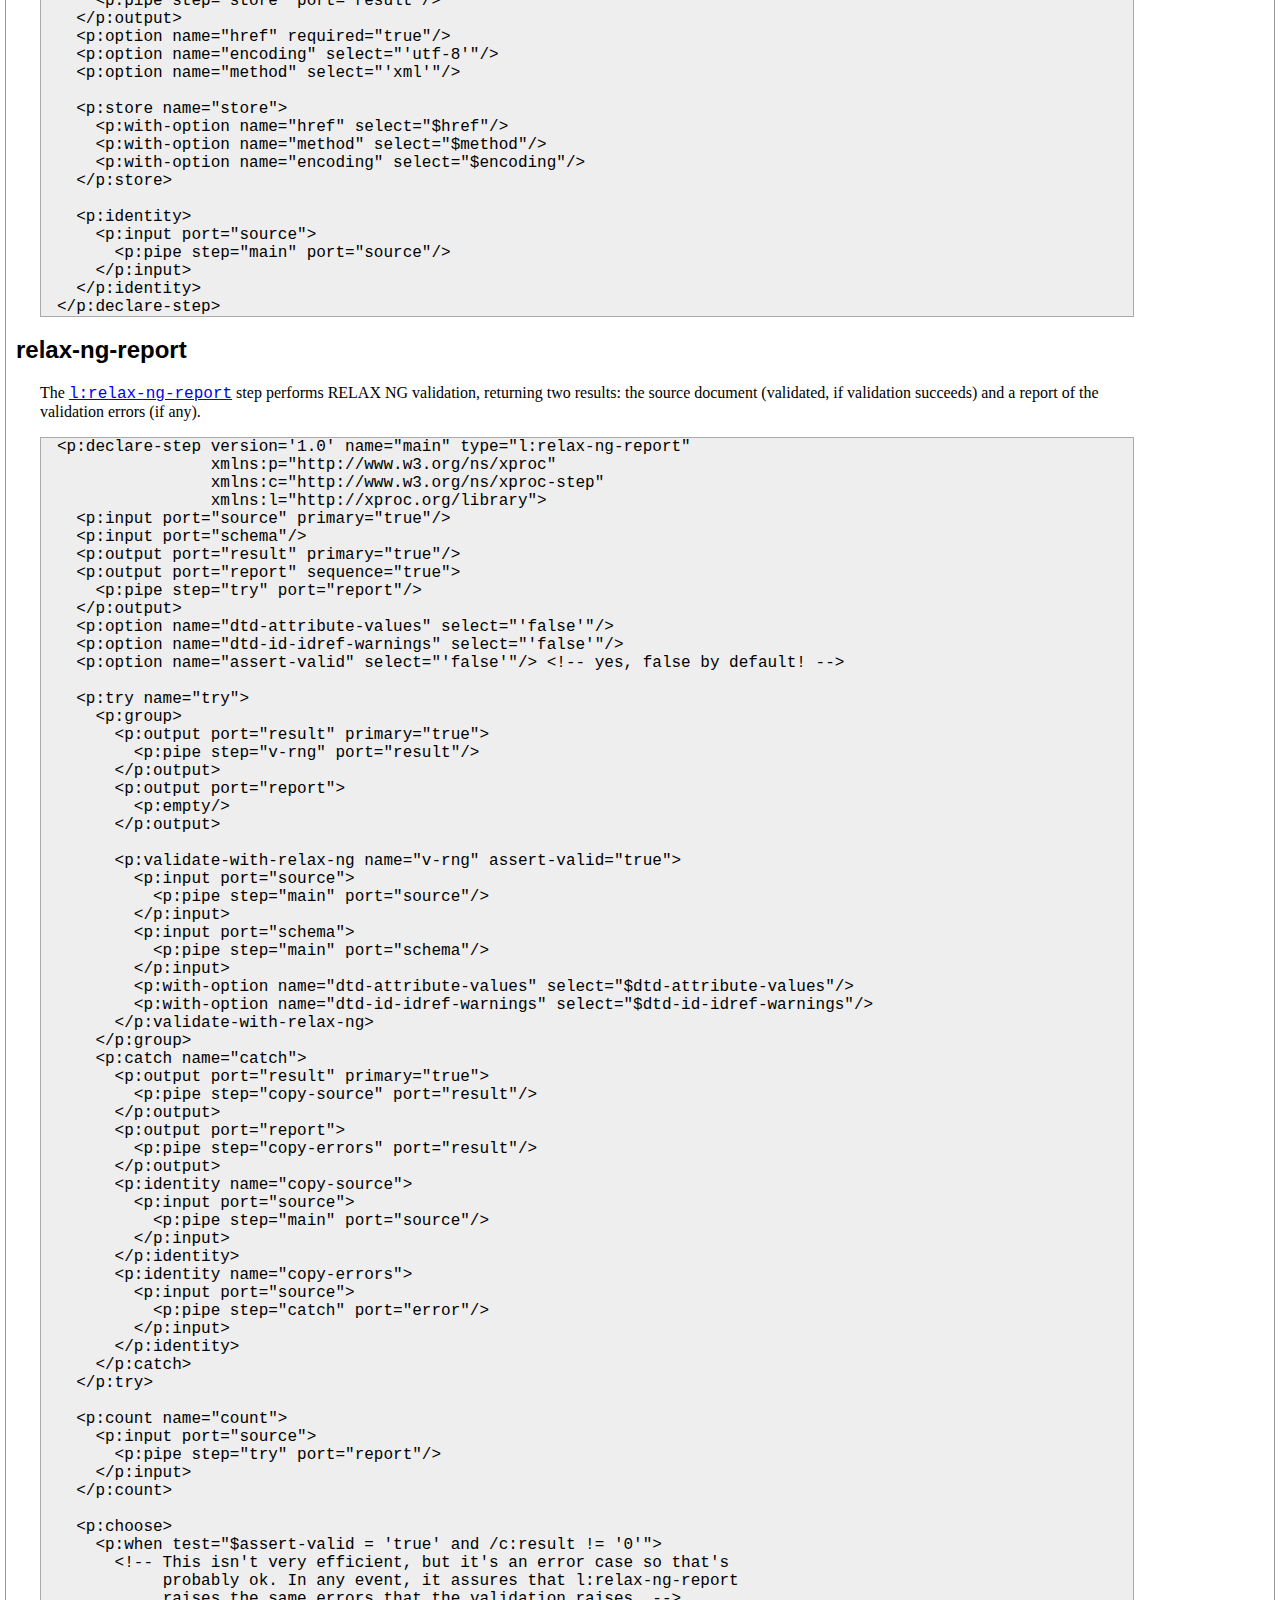
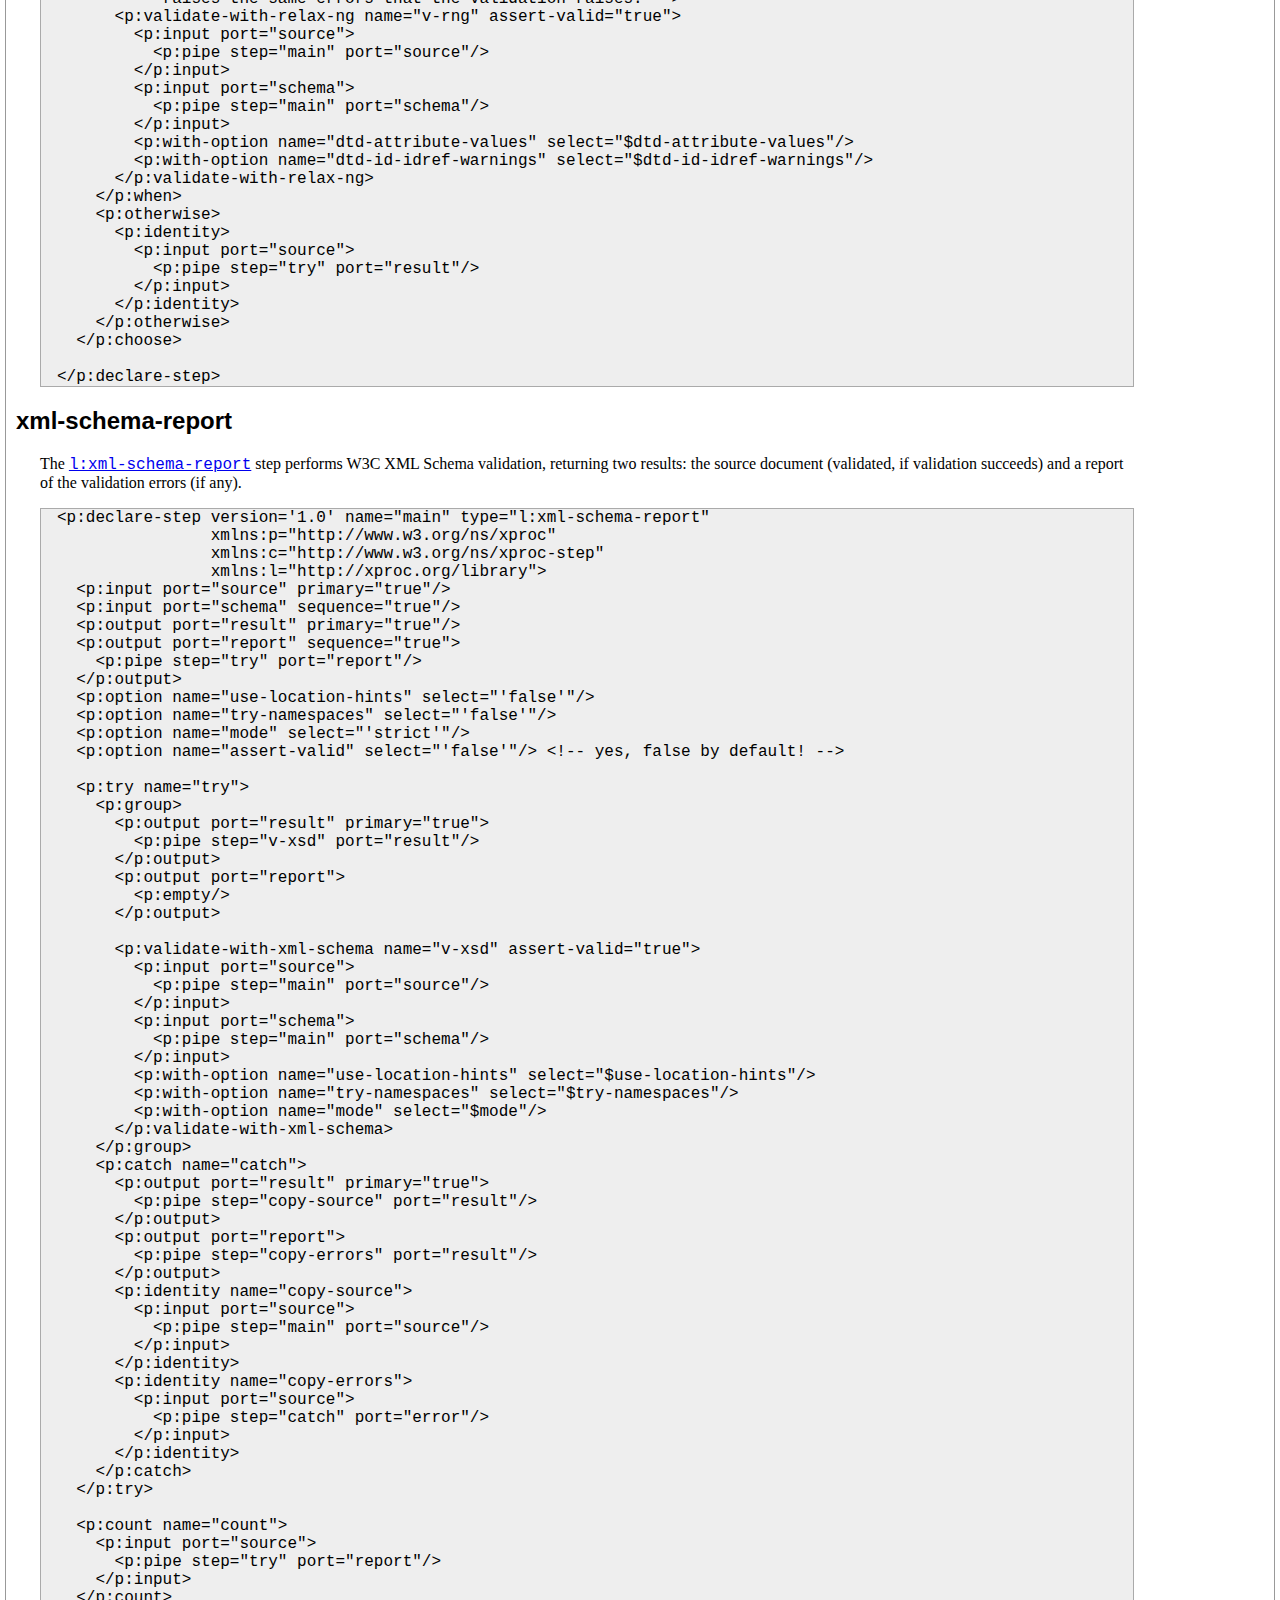
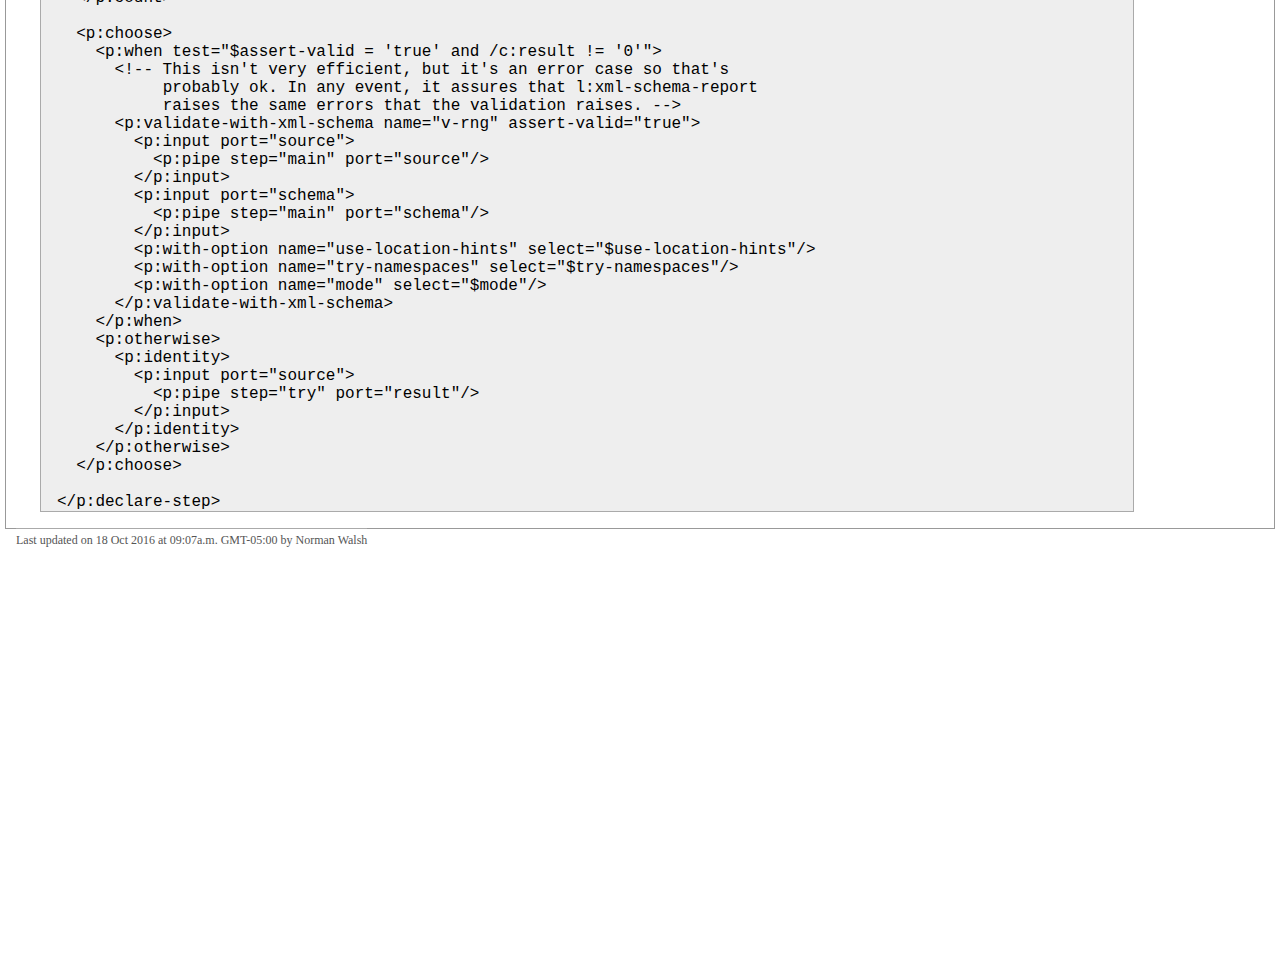
<file: library/index.html>
<html xmlns="http://www.w3.org/1999/xhtml"><head><title>Library</title><meta charset="utf-8" /><meta name="generator" content="DocBook XSL 2.0 Stylesheets V2.3.8" /><link href="https://cdn.docbook.org/resources/2.0.0/css/prism.css" rel="stylesheet" type="text/css" /><link href="https://cdn.docbook.org/resources/2.0.0/css/db-prism.css" rel="stylesheet" type="text/css" /><link rel="stylesheet" type="text/css" href="https://cdn.docbook.org/resources/2.0.0/css/default.css" /><link rel="stylesheet" type="text/css" href="/css/docbook.css" /><link rel="stylesheet" type="text/css" href="/css/tabs.css" /><link rel="stylesheet" type="text/css" href="/css/website.css" /><link rel="icon" href="/graphics/icon.png" type="image/png" /><script type="text/javascript" src="https://cdn.docbook.org/resources/2.0.0/js/dbmodnizr.js"></script></head><body><div class="header">
<h1><img src="/images/xproc.png" alt="XML Processing" />
<img align="right" src="/images/xproc-fish.svg" alt="Fish logo" height="98px" /></h1>
</div><div class="navset" id="nav"><div class="hd"><ul><li id="home"><a href="/"><em>Home</em></a></li><li id="impl"><a href="/implementations/"><em>Implementations</em></a></li><li id="library" class="on" title="selected"><a href="/library/"><strong><em>Library</em></strong></a></li><li id="extensions"><a href="/extensions/"><em>Extensions</em></a></li></ul></div><div class="bd"><ul><li class="on first last"><a href="/library/">Overview</a></li><li>«<a href="https://www.oxygenxml.com/webapp-demo-aws/app/oxygen.html?url=github://getFileContent/xproc/xproc.org/master/library/index.xml" title="Courtesy of oXygen XML Web Author" target="_blank">Edit this page on GitHub</a>»</li></ul></div></div><article class="article"><h1>Library</h1><p>Many useful steps can be implemented directly in XProc. This page identifies a few
such steps.</p><section id="recursive-directory-list" class="section"><div class="section-titlepage"><h2>Recursive directory list</h2></div><div class="content"><p>The <code class="tag-element">p:directory-list</code> step will return the contents of a single directory.
The <a href="recursive-directory-list.xpl"><code class="tag-element">l:recursive-directory-list</code></a> step
will process a directory and it's subdirectories recursively.</p><pre class="programlisting language-none"><code>&lt;p:declare-step xmlns:p="http://www.w3.org/ns/xproc" version="1.0"
		xmlns:c="http://www.w3.org/ns/xproc-step"
                xmlns:l="http://xproc.org/library"
                type="l:recursive-directory-list"&gt;
  &lt;p:output port="result"/&gt;
  &lt;p:option name="path" required="true"/&gt;
  &lt;p:option name="include-filter"/&gt;
  &lt;p:option name="exclude-filter"/&gt;
  &lt;p:option name="depth" select="-1"/&gt;

  &lt;p:choose&gt;
    &lt;p:when test="p:value-available('include-filter')
                  and p:value-available('exclude-filter')"&gt;
      &lt;p:directory-list&gt;
        &lt;p:with-option name="path" select="$path"/&gt;
        &lt;p:with-option name="include-filter" select="$include-filter"/&gt;
        &lt;p:with-option name="exclude-filter" select="$exclude-filter"/&gt;
      &lt;/p:directory-list&gt;
    &lt;/p:when&gt;

    &lt;p:when test="p:value-available('include-filter')"&gt;
      &lt;p:directory-list&gt;
        &lt;p:with-option name="path" select="$path"/&gt;
        &lt;p:with-option name="include-filter" select="$include-filter"/&gt;
      &lt;/p:directory-list&gt;
    &lt;/p:when&gt;

    &lt;p:when test="p:value-available('exclude-filter')"&gt;
      &lt;p:directory-list&gt;
        &lt;p:with-option name="path" select="$path"/&gt;
        &lt;p:with-option name="exclude-filter" select="$exclude-filter"/&gt;
      &lt;/p:directory-list&gt;
    &lt;/p:when&gt;

    &lt;p:otherwise&gt;
      &lt;p:directory-list&gt;
        &lt;p:with-option name="path" select="$path"/&gt;
      &lt;/p:directory-list&gt;
    &lt;/p:otherwise&gt;
  &lt;/p:choose&gt;

  &lt;p:viewport match="/c:directory/c:directory"&gt;
    &lt;p:variable name="name" select="/*/@name"/&gt;

    &lt;p:choose&gt;
      &lt;p:when test="$depth != 0"&gt;
        &lt;p:choose&gt;
          &lt;p:when test="p:value-available('include-filter')
                        and p:value-available('exclude-filter')"&gt;
            &lt;l:recursive-directory-list&gt;
              &lt;p:with-option name="path" select="concat($path,'/',$name)"/&gt;
              &lt;p:with-option name="include-filter" select="$include-filter"/&gt;
              &lt;p:with-option name="exclude-filter" select="$exclude-filter"/&gt;
              &lt;p:with-option name="depth" select="$depth - 1"/&gt;
            &lt;/l:recursive-directory-list&gt;
          &lt;/p:when&gt;

          &lt;p:when test="p:value-available('include-filter')"&gt;
            &lt;l:recursive-directory-list&gt;
              &lt;p:with-option name="path" select="concat($path,'/',$name)"/&gt;
              &lt;p:with-option name="include-filter" select="$include-filter"/&gt;
              &lt;p:with-option name="depth" select="$depth - 1"/&gt;
            &lt;/l:recursive-directory-list&gt;
          &lt;/p:when&gt;

          &lt;p:when test="p:value-available('exclude-filter')"&gt;
            &lt;l:recursive-directory-list&gt;
              &lt;p:with-option name="path" select="concat($path,'/',$name)"/&gt;
              &lt;p:with-option name="exclude-filter" select="$exclude-filter"/&gt;
              &lt;p:with-option name="depth" select="$depth - 1"/&gt;
            &lt;/l:recursive-directory-list&gt;
          &lt;/p:when&gt;

          &lt;p:otherwise&gt;
            &lt;l:recursive-directory-list&gt;
              &lt;p:with-option name="path" select="concat($path,'/',$name)"/&gt;
              &lt;p:with-option name="depth" select="$depth - 1"/&gt;
            &lt;/l:recursive-directory-list&gt;
          &lt;/p:otherwise&gt;
        &lt;/p:choose&gt;
      &lt;/p:when&gt;
      &lt;p:otherwise&gt;
	&lt;p:identity/&gt;
      &lt;/p:otherwise&gt;
    &lt;/p:choose&gt;
  &lt;/p:viewport&gt;

&lt;/p:declare-step&gt;
</code></pre></div></section><section id="validator.nu" class="section"><div class="section-titlepage"><h2>Validator.nu</h2></div><div class="content"><p>The <a href="validator-nu.xpl"><code class="tag-element">l:validator.nu</code></a> step
sends a document to the <a href="http://validator.nu/">http://validator.nu/</a> web service for
validation.</p><pre class="programlisting language-none"><code>&lt;p:declare-step xmlns:p="http://www.w3.org/ns/xproc" version="1.0"
                xmlns:c="http://www.w3.org/ns/xproc-step"
                xmlns:l="http://xproc.org/library"
                xpath-version="2.0"
                type="l:validator.nu"&gt;
  &lt;p:input port="source"/&gt;
  &lt;p:output port="result"/&gt;
  &lt;p:option name="uri" select="'http://validator.nu/'"/&gt;
  &lt;p:option name="out" select="'xml'"/&gt;
  &lt;p:option name="showsource" select="''"/&gt;
  &lt;p:option name="level" select="''"/&gt;
  &lt;p:option name="schema" select="''"/&gt;
  &lt;p:option name="laxtype" select="''"/&gt;
  &lt;p:option name="parser" select="''"/&gt;
  &lt;p:option name="asciiquotes" select="''"/&gt;

  &lt;p:variable name="href"
              select="concat($uri, '?',
                             if ($out = '') then 'out=xml' else concat('out=',$out),
                             if ($showsource = '') then '' else concat('&amp;amp;showsource=',$showsource),
                             if ($level = '') then '' else concat('&amp;amp;level=',$level),
                             if ($schema = '') then '' else concat('&amp;amp;schema=',$schema),
                             if ($laxtype = '') then '' else concat('&amp;amp;laxtype=',$laxtype),
                             if ($parser = '') then '' else concat('&amp;amp;parser=',$parser),
                             if ($asciiquotes = '') then '' else concat('&amp;amp;asciiquotes=',$asciiquotes))"/&gt;

  &lt;p:choose&gt;
    &lt;p:when test="/c:body"&gt;
      &lt;p:identity/&gt;
    &lt;/p:when&gt;
    &lt;p:otherwise&gt;
      &lt;p:wrap wrapper="c:body" match="/"/&gt;
      &lt;p:add-attribute match="/c:body" attribute-name="content-type" attribute-value="application/xml"/&gt;
    &lt;/p:otherwise&gt;
  &lt;/p:choose&gt;

  &lt;p:wrap wrapper="c:request" match="/"/&gt;
  &lt;p:add-attribute match="/c:request" attribute-name="href"&gt;
    &lt;p:with-option name="attribute-value" select="$href"/&gt;
  &lt;/p:add-attribute&gt;
  &lt;p:add-attribute match="/c:request" attribute-name="method" attribute-value="post"/&gt;

  &lt;p:http-request/&gt;
&lt;/p:declare-step&gt;
</code></pre></div></section><section id="http-get" class="section"><div class="section-titlepage"><h2>http-get</h2></div><div class="content"><p>The <a href="http-get.xpl"><code class="tag-element">l:http-get</code></a> step
does a simple HTTP “GET” request. If the returned content is <code class="code">text/html</code>
or <code class="tag-element">application/json</code>, <code class="tag-element">p:unescape-markup</code> is used to transform
the result into XML. Note that support for “unescaping” markup for non-XML content
types is implementation defined.</p><pre class="programlisting language-none"><code>&lt;p:declare-step xmlns:p="http://www.w3.org/ns/xproc" version="1.0"
		xmlns:c="http://www.w3.org/ns/xproc-step"
                xmlns:l="http://xproc.org/library"
                type="l:http-get"&gt;
  &lt;p:output port="result"/&gt;
  &lt;p:option name="href" required="true"/&gt;
  &lt;p:option name="username"/&gt;
  &lt;p:option name="password"/&gt;
  &lt;p:option name="auth-method" select="'Basic'"/&gt;
  &lt;p:option name="send-authorization" select="'false'"/&gt;
  &lt;p:option name="override-content-type"/&gt;

  &lt;p:choose&gt;
    &lt;p:when test="p:value-available('username')"&gt;
      &lt;p:template&gt;
        &lt;p:input port="template"&gt;
          &lt;p:inline&gt;
            &lt;c:request method="get" href="{$href}" detailed="false" status-only="false"
                       username="{$username}" password="{$password}" auth-method="{$auth-method}"
                       send-authorization="{$send-authorization}"/&gt;
          &lt;/p:inline&gt;
        &lt;/p:input&gt;
        &lt;p:input port="source"&gt;&lt;p:empty/&gt;&lt;/p:input&gt;
        &lt;p:with-param name="href" select="$href"/&gt;
        &lt;p:with-param name="username" select="$username"/&gt;
        &lt;p:with-param name="password" select="$password"/&gt;
        &lt;p:with-param name="auth-method" select="$auth-method"/&gt;
        &lt;p:with-param name="send-authorization" select="$send-authorization"/&gt;
      &lt;/p:template&gt;
    &lt;/p:when&gt;
    &lt;p:otherwise&gt;
      &lt;p:template&gt;
        &lt;p:input port="template"&gt;
          &lt;p:inline&gt;
            &lt;c:request method="get" href="{$href}" detailed="false" status-only="false"/&gt;
          &lt;/p:inline&gt;
        &lt;/p:input&gt;
        &lt;p:input port="source"&gt;&lt;p:empty/&gt;&lt;/p:input&gt;
        &lt;p:with-param name="href" select="$href"/&gt;
      &lt;/p:template&gt;
    &lt;/p:otherwise&gt;
  &lt;/p:choose&gt;

  &lt;p:choose&gt;
    &lt;p:when test="p:value-available('override-content-type')"&gt;
      &lt;p:add-attribute match="/c:request" attribute-name="override-content-type"&gt;
        &lt;p:with-option name="attribute-value" select="$override-content-type"/&gt;
      &lt;/p:add-attribute&gt;
    &lt;/p:when&gt;
    &lt;p:otherwise&gt;
      &lt;p:identity/&gt;
    &lt;/p:otherwise&gt;
  &lt;/p:choose&gt;

  &lt;p:http-request/&gt;

  &lt;p:choose&gt;
    &lt;p:when test="starts-with(/c:body/@content-type,'text/html') and /c:body/@encoding = 'base64'
                  and contains(/c:body/@content-type, 'charset')"&gt;
      &lt;p:unescape-markup content-type="text/html" encoding="base64"/&gt;
    &lt;/p:when&gt;
    &lt;p:when test="starts-with(/c:body/@content-type,'text/html') and /c:body/@encoding = 'base64'"&gt;
      &lt;!-- Per RFC 2616, the default charset for text/* types is ISO 8859-1 --&gt;
      &lt;p:unescape-markup content-type="text/html" encoding="base64" charset="iso-8859-1"/&gt;
    &lt;/p:when&gt;
    &lt;p:when test="starts-with(/c:body/@content-type,'text/html')"&gt;
      &lt;p:unescape-markup content-type="text/html"/&gt;
    &lt;/p:when&gt;
    &lt;p:when test="/c:body/@content-type = 'application/json'"&gt;
      &lt;p:unescape-markup content-type="application/json" encoding="base64" charset="utf-8"/&gt;
    &lt;/p:when&gt;
    &lt;p:otherwise&gt;
      &lt;p:identity/&gt;
    &lt;/p:otherwise&gt;
  &lt;/p:choose&gt;

  &lt;p:choose&gt;
    &lt;p:when test="/c:body/*"&gt;
      &lt;p:unwrap match="/c:body"/&gt;
    &lt;/p:when&gt;
    &lt;p:otherwise&gt;
      &lt;p:identity/&gt;
    &lt;/p:otherwise&gt;
  &lt;/p:choose&gt;
&lt;/p:declare-step&gt;
</code></pre></div></section><section id="store" class="section"><div class="section-titlepage"><h2>store</h2></div><div class="content"><p>The <a href="store.xpl"><code class="tag-element">l:store</code></a> step
saves its input to the file specified with the <code class="option">href</code> option.
(You can also specify the output <code class="option">method</code> and <code class="option">encoding</code>,
but the other serialization parameters are not supported.)</p><p>It produces a copy of its <code class="literal">source</code> on the <code class="literal">result</code>
port and the URI where the file was stored on the <code class="literal">uri</code> port.</p><pre class="programlisting language-none"><code>&lt;p:declare-step xmlns:p="http://www.w3.org/ns/xproc" version="1.0"
                xmlns:l="http://xproc.org/library"
                type="l:store" name="main"&gt;
  &lt;p:input port="source" primary="true"/&gt;
  &lt;p:output port="result" primary="true"/&gt;
  &lt;p:output port="uri"&gt;
    &lt;p:pipe step="store" port="result"/&gt;
  &lt;/p:output&gt;
  &lt;p:option name="href" required="true"/&gt;
  &lt;p:option name="encoding" select="'utf-8'"/&gt;
  &lt;p:option name="method" select="'xml'"/&gt;

  &lt;p:store name="store"&gt;
    &lt;p:with-option name="href" select="$href"/&gt;
    &lt;p:with-option name="method" select="$method"/&gt;
    &lt;p:with-option name="encoding" select="$encoding"/&gt;
  &lt;/p:store&gt;

  &lt;p:identity&gt;
    &lt;p:input port="source"&gt;
      &lt;p:pipe step="main" port="source"/&gt;
    &lt;/p:input&gt;
  &lt;/p:identity&gt;
&lt;/p:declare-step&gt;
</code></pre></div></section><section id="relax-ng-report" class="section"><div class="section-titlepage"><h2>relax-ng-report</h2></div><div class="content"><p>The <a href="relax-ng-report.xpl"><code class="tag-element">l:relax-ng-report</code></a> step
performs RELAX NG validation, returning two results: the source document (validated,
if validation succeeds) and a report of the validation errors (if any).</p><pre class="programlisting language-none"><code>&lt;p:declare-step version='1.0' name="main" type="l:relax-ng-report"
                xmlns:p="http://www.w3.org/ns/xproc"
                xmlns:c="http://www.w3.org/ns/xproc-step"
                xmlns:l="http://xproc.org/library"&gt;
  &lt;p:input port="source" primary="true"/&gt;
  &lt;p:input port="schema"/&gt;
  &lt;p:output port="result" primary="true"/&gt;
  &lt;p:output port="report" sequence="true"&gt;
    &lt;p:pipe step="try" port="report"/&gt;
  &lt;/p:output&gt;
  &lt;p:option name="dtd-attribute-values" select="'false'"/&gt;
  &lt;p:option name="dtd-id-idref-warnings" select="'false'"/&gt;
  &lt;p:option name="assert-valid" select="'false'"/&gt; &lt;!-- yes, false by default! --&gt;

  &lt;p:try name="try"&gt;
    &lt;p:group&gt;
      &lt;p:output port="result" primary="true"&gt;
        &lt;p:pipe step="v-rng" port="result"/&gt;
      &lt;/p:output&gt;
      &lt;p:output port="report"&gt;
        &lt;p:empty/&gt;
      &lt;/p:output&gt;

      &lt;p:validate-with-relax-ng name="v-rng" assert-valid="true"&gt;
        &lt;p:input port="source"&gt;
          &lt;p:pipe step="main" port="source"/&gt;
        &lt;/p:input&gt;
        &lt;p:input port="schema"&gt;
          &lt;p:pipe step="main" port="schema"/&gt;
        &lt;/p:input&gt;
        &lt;p:with-option name="dtd-attribute-values" select="$dtd-attribute-values"/&gt;
        &lt;p:with-option name="dtd-id-idref-warnings" select="$dtd-id-idref-warnings"/&gt;
      &lt;/p:validate-with-relax-ng&gt;
    &lt;/p:group&gt;
    &lt;p:catch name="catch"&gt;
      &lt;p:output port="result" primary="true"&gt;
        &lt;p:pipe step="copy-source" port="result"/&gt;
      &lt;/p:output&gt;
      &lt;p:output port="report"&gt;
        &lt;p:pipe step="copy-errors" port="result"/&gt;
      &lt;/p:output&gt;
      &lt;p:identity name="copy-source"&gt;
        &lt;p:input port="source"&gt;
          &lt;p:pipe step="main" port="source"/&gt;
        &lt;/p:input&gt;
      &lt;/p:identity&gt;
      &lt;p:identity name="copy-errors"&gt;
        &lt;p:input port="source"&gt;
          &lt;p:pipe step="catch" port="error"/&gt;
        &lt;/p:input&gt;
      &lt;/p:identity&gt;
    &lt;/p:catch&gt;
  &lt;/p:try&gt;

  &lt;p:count name="count"&gt;
    &lt;p:input port="source"&gt;
      &lt;p:pipe step="try" port="report"/&gt;
    &lt;/p:input&gt;
  &lt;/p:count&gt;

  &lt;p:choose&gt;
    &lt;p:when test="$assert-valid = 'true' and /c:result != '0'"&gt;
      &lt;!-- This isn't very efficient, but it's an error case so that's
           probably ok. In any event, it assures that l:relax-ng-report
           raises the same errors that the validation raises. --&gt;
      &lt;p:validate-with-relax-ng name="v-rng" assert-valid="true"&gt;
        &lt;p:input port="source"&gt;
          &lt;p:pipe step="main" port="source"/&gt;
        &lt;/p:input&gt;
        &lt;p:input port="schema"&gt;
          &lt;p:pipe step="main" port="schema"/&gt;
        &lt;/p:input&gt;
        &lt;p:with-option name="dtd-attribute-values" select="$dtd-attribute-values"/&gt;
        &lt;p:with-option name="dtd-id-idref-warnings" select="$dtd-id-idref-warnings"/&gt;
      &lt;/p:validate-with-relax-ng&gt;
    &lt;/p:when&gt;
    &lt;p:otherwise&gt;
      &lt;p:identity&gt;
        &lt;p:input port="source"&gt;
          &lt;p:pipe step="try" port="result"/&gt;
        &lt;/p:input&gt;
      &lt;/p:identity&gt;
    &lt;/p:otherwise&gt;
  &lt;/p:choose&gt;

&lt;/p:declare-step&gt;
</code></pre></div></section><section id="xml-schema-report" class="section"><div class="section-titlepage"><h2>xml-schema-report</h2></div><div class="content"><p>The <a href="xml-schema-report.xpl"><code class="tag-element">l:xml-schema-report</code></a> step
performs W3C XML Schema validation, returning two results: the source document (validated,
if validation succeeds) and a report of the validation errors (if any).</p><pre class="programlisting language-none"><code>&lt;p:declare-step version='1.0' name="main" type="l:xml-schema-report"
                xmlns:p="http://www.w3.org/ns/xproc"
                xmlns:c="http://www.w3.org/ns/xproc-step"
                xmlns:l="http://xproc.org/library"&gt;
  &lt;p:input port="source" primary="true"/&gt;
  &lt;p:input port="schema" sequence="true"/&gt;
  &lt;p:output port="result" primary="true"/&gt;
  &lt;p:output port="report" sequence="true"&gt;
    &lt;p:pipe step="try" port="report"/&gt;
  &lt;/p:output&gt;
  &lt;p:option name="use-location-hints" select="'false'"/&gt;
  &lt;p:option name="try-namespaces" select="'false'"/&gt;
  &lt;p:option name="mode" select="'strict'"/&gt;
  &lt;p:option name="assert-valid" select="'false'"/&gt; &lt;!-- yes, false by default! --&gt;

  &lt;p:try name="try"&gt;
    &lt;p:group&gt;
      &lt;p:output port="result" primary="true"&gt;
        &lt;p:pipe step="v-xsd" port="result"/&gt;
      &lt;/p:output&gt;
      &lt;p:output port="report"&gt;
        &lt;p:empty/&gt;
      &lt;/p:output&gt;

      &lt;p:validate-with-xml-schema name="v-xsd" assert-valid="true"&gt;
        &lt;p:input port="source"&gt;
          &lt;p:pipe step="main" port="source"/&gt;
        &lt;/p:input&gt;
        &lt;p:input port="schema"&gt;
          &lt;p:pipe step="main" port="schema"/&gt;
        &lt;/p:input&gt;
        &lt;p:with-option name="use-location-hints" select="$use-location-hints"/&gt;
        &lt;p:with-option name="try-namespaces" select="$try-namespaces"/&gt;
        &lt;p:with-option name="mode" select="$mode"/&gt;
      &lt;/p:validate-with-xml-schema&gt;
    &lt;/p:group&gt;
    &lt;p:catch name="catch"&gt;
      &lt;p:output port="result" primary="true"&gt;
        &lt;p:pipe step="copy-source" port="result"/&gt;
      &lt;/p:output&gt;
      &lt;p:output port="report"&gt;
        &lt;p:pipe step="copy-errors" port="result"/&gt;
      &lt;/p:output&gt;
      &lt;p:identity name="copy-source"&gt;
        &lt;p:input port="source"&gt;
          &lt;p:pipe step="main" port="source"/&gt;
        &lt;/p:input&gt;
      &lt;/p:identity&gt;
      &lt;p:identity name="copy-errors"&gt;
        &lt;p:input port="source"&gt;
          &lt;p:pipe step="catch" port="error"/&gt;
        &lt;/p:input&gt;
      &lt;/p:identity&gt;
    &lt;/p:catch&gt;
  &lt;/p:try&gt;

  &lt;p:count name="count"&gt;
    &lt;p:input port="source"&gt;
      &lt;p:pipe step="try" port="report"/&gt;
    &lt;/p:input&gt;
  &lt;/p:count&gt;

  &lt;p:choose&gt;
    &lt;p:when test="$assert-valid = 'true' and /c:result != '0'"&gt;
      &lt;!-- This isn't very efficient, but it's an error case so that's
           probably ok. In any event, it assures that l:xml-schema-report
           raises the same errors that the validation raises. --&gt;
      &lt;p:validate-with-xml-schema name="v-rng" assert-valid="true"&gt;
        &lt;p:input port="source"&gt;
          &lt;p:pipe step="main" port="source"/&gt;
        &lt;/p:input&gt;
        &lt;p:input port="schema"&gt;
          &lt;p:pipe step="main" port="schema"/&gt;
        &lt;/p:input&gt;
        &lt;p:with-option name="use-location-hints" select="$use-location-hints"/&gt;
        &lt;p:with-option name="try-namespaces" select="$try-namespaces"/&gt;
        &lt;p:with-option name="mode" select="$mode"/&gt;
      &lt;/p:validate-with-xml-schema&gt;
    &lt;/p:when&gt;
    &lt;p:otherwise&gt;
      &lt;p:identity&gt;
        &lt;p:input port="source"&gt;
          &lt;p:pipe step="try" port="result"/&gt;
        &lt;/p:input&gt;
      &lt;/p:identity&gt;
    &lt;/p:otherwise&gt;
  &lt;/p:choose&gt;

&lt;/p:declare-step&gt;
</code></pre></div></section><footer>Last updated on 18 Oct 2016 at 09:07a.m. GMT-05:00 by Norman Walsh</footer></article><script src="https://cdn.docbook.org/resources/2.0.0/js/prism.js"></script></body></html>
</file>
<file: css/tabs.css>
/* this block of CSS controls the tabs */

/**<![CDATA[
 * Base styles for Tab Navigation standard
 * 
 * navset: container for tabs and optional subtabs
 * pri: primary tab navigation 
 * sec: secondary tab navigation
 * on: selected tab
 * orphan: optional non-tab link at end of list
 * first: Hook for first subtab link
 *
 * Usage:
 *    <div class="navset">
 *        <ul class="pri">
 *           <li><a><em>Home</em></a></li> (EM implies that these are more than just linked list items)
 *           <li class="on"><strong><em>News</em></strong></li> (STRONG emphasizes selected state)
 *           ...
 *        </ul> 
 *        <ul class="sec">
 *           <li><a>lorem</a></li>
 *           <li class="on"><strong>lorem</strong></li>
 *           ...    
 *        </ul> 
 *     </div>
 *
 ]]>*/
 
/* base styles for extending/overriding */

/* primary tabs */
.navset {
  /*border-bottom: 1px solid #999;*/
  background-color: white;
}
.navset h3, .navset h4 {position:absolute;left:-1000em;margin:0;}
.navset .hd li em {font-weight:bold;}
.navset .hd li a {color:#666;}
.navset .hd li.on strong, .navset .hd li.on strong a {color:#999;} /* selected tab */
.navset .hd li.on strong {background-color:#F2F3F5;border-bottom:1px solid #F2F3F5;} /* border-color should match selected color */
.navset .hd li.orphan, .navset .hd li.orphan a {color:#999;}

/* bg images, defaults to #999 border-color on white bg */
.navset .hd li a, .navset .hd li strong {background:#ccc url(/graphics/tr_999.gif) no-repeat top right;}
.navset .hd li em {background:transparent url(/graphics/tl_999.gif) no-repeat;}

/* secondary tabs */
.navset .bd ul {background-color:#F2F3F5;border-color:#999;}
.navset .bd li, .navset .bd li a {color:#06c;}
.navset li.on, .navset li.on strong {font-weight:bold;}
.navset .bd li {border-color:#ccc;} /* pipe divider */

/* end base styles */

/* Network tab standards, shouldn't change */

/* shared pri and sec */
.navset {width:100%;} /* IE: width */
.navset a {text-decoration:none;}
.navset ul, .navset li {margin:0;padding:0;list-style:none;}
.navset li {float:left;display:inline;}
.navset li a:hover {text-decoration:underline;}
.navset ul:after {clear:both;content:'.';display:block;height:0;visibility:hidden;} /* clear non-IE */
.navset ul {zoom:1;} /* clear IE */

/* primary tabs */
.navset .hd ul {font:bold 78%/1.2em verdana;margin-bottom:-1px;padding-left:.3em;position:relative;} /* IE quirks mode: relative */
.navset .hd li {margin-right:.33em;padding:0;}
.navset .hd li.on strong a {cursor:default;}
.navset .hd li a, .navset .hd li strong, .navset .hd li em {display:block;}
.navset .hd li a, .navset .hd li strong {*display:inline-block;}  /* IE: 100% clickable */
.navset .hd li em {font-style:normal;padding:.5em .6em;}
.navset .hd li.orphan, .navset .hd li.orphan a, .navset .hd li.orphan em {background:transparent none;border-width:0;margin:0;}

/* secondary tabs */
.navset .bd ul {border-top-width:1px;border-top-style:solid;font:78%/1.2em verdana;margin:0;padding:.6em 0 .6em .4em;}
.navset .bd li {border-left-style:solid;border-left-width:1px;display:inline;padding:0 1em;}
.navset .bd li.first {padding-left:0;border:0;}
</file>
<file: css/website.css>
/* Website CSS */

body {
    background-color: white;
    margin-left: 5px;
    margin-right: 5px;
    margin-top: 5px;
    padding-left: 0;
    padding-right: 0;
    padding-top: 0;
}

h1,h2,h3,h4,h5 { font-family: arial, helvetica, sans-serif; }

div.header {
    background-color: white;
    font-family: arial, helvetica, sans-serif;
    margin-top: 0;
    padding-left: 5px;
    padding-top: 10px;
}

.header h1 {
    color: white;
    font-family: Arial, sans-serif;
    font-size: 24pt;
    margin-bottom: 0;
    margin-top: 0;
    padding-bottom: 0;
    padding-top: 0;
}

.header h1 .site { 
    font-size: 12pt;
}

.header .tagline { 
    color: #F2F3F5;
    font-family: serif;
    font-style: italic;
    margin-right: 30px;
    position: absolute;
    right: 10px;
    text-align: right;
    top: 35px;
}

article {
    border-bottom: 1px solid #999;
    border-left: 1px solid #999;
    border-right: 1px solid #999;
    border-top: 1px solid #999;
    padding-left: 10px;
    padding-right: 140px;
}

.subscribe {
    font-size: 10px;
}

footer  {
    border-top: solid #AAAAAA 1pt;
    color: #555555;
    font-size: 9pt;
    padding-top: 4px;
    position: absolute;
    text-align: center;
    visibility: visible;
}

.admonition {
    border: solid 1px #AAAAAA;
    margin-left: 20px;
    margin-right: 20px;
    padding-left: 5px;
    padding-right: 5px;
}

.admonition .admon-title {
    font-weight: bold;
}

sup {
    font-size: 60%;
}

.programlisting {
    background-color: #EEEEEE;
    border: solid 1px #AAAAAA;
    padding-left: 1em;
}
</file>
<file: css/docbook.css>
/* FIXME: Should normalize.css be inlined to remove the server round trip? */
@import url("normalize.css");

body {
    font-family: serif;
    padding-left: 1em;
    padding-right: 1em;
}

ul.toc {
    list-style-type: none;
    padding-left: 0px;
    margin-top: 0.25em;
    margin-bottom: 0.25em;
}

ul.toc
ul.toc {
    padding-left: 1.5em;
}

ul.toc a,
ul.toc a:visited {
    text-decoration: none;
}

div.epigraph {
    margin-left: 0.5in;
    margin-right: 0.5in;
}

div.attribution {
    margin-left: 50%;
}

div.admonition {
    margin-left: 5px;
}

span.admon-graphic {
    padding-right: 5px;
    vertical-align: middle;
}

div.admon-title-text {
    font-size: x-large;
    font-weight: bold;
}

div.admon-text {
    padding-top: 0px;
    margin-top: 0px;
}

div.admon-text > p:first-child {
    padding-top: 0px;
    margin-top: 0px;
}

section {
    margin-left: 0.25in;
}

.section-titlepage {
    margin-left: -0.25in;
}

span.linenumber {
    padding-right: 10px;
    border-right: 1px solid black;
}

span.linenumber-separator {
    padding-right: 5px;
}

div.address {
    white-space: pre
}

div.literallayout {
    white-space: pre
}

span.linenumber {
    white-space: pre;
    font-family: monospace;
}

span.linenumber-separator {
    white-space: pre;
}

hr.footnotes-divider {
    margin-top: 0.5in;
}

div.footnote p {
    margin-top: 0px;
    padding-top: 1px;
    margin-bottom: 0px;
    padding-bottom: 1px;
}

div.title {
    font-weight: bold;
    margin-top: 1em;
}

div.float-right {
    float: right;
}

div.float-left {
    float: left;
}

div.figure-wrapper {
    padding: 0px;
    border-color: #CACACA;
    border-width: 1px;
    border-style: solid;
}

figure {
    padding-left: 3px;
    padding-right: 3px;
    padding-top: 5px;
    padding-bottom: 5px;
}

div.informalfigure-wrapper {
    padding: 0px;
    border-color: #CACACA;
    border-width: 1px;
    border-style: solid;
}

figure.informalfigure {
    padding-left: 3px;
    padding-right: 3px;
    padding-top: 5px;
    padding-bottom: 5px;
}

div.table-wrapper {
    padding: 0px;
    border-color: #CACACA;
    border-width: 1px;
    border-style: solid;
}

div.table {
    padding-left: 3px;
    padding-right: 3px;
    padding-top: 5px;
    padding-bottom: 5px;
}

div.informaltable-wrapper {
    padding: 0px;
    border-color: #CACACA;
    border-width: 1px;
    border-style: solid;
}

div.centerimg {
    text-align: center;
}

div.informaltable {
    padding-left: 3px;
    padding-right: 3px;
    padding-top: 5px;
    padding-bottom: 5px;
}

table {
    border-collapse: collapse;
}

div.equation-wrapper
div.title {
    background-color: #CACACA;
    padding: 3px;
}

div.example-wrapper
div.title {
    background-color: #CACACA;
    padding: 3px;
}
div.figure-wrapper
div.title {
    background-color: #CACACA;
    padding: 3px;
}

div.caption {
    margin-left: 5%;
    margin-right: 5%;
    font-family: sans-serif;
}

div.longdesc-link {
    position: absolute;
    right: 10px;
    font-size: small;
}

.revision-added {
    background-color: #FFFF99;
}

.revision-deleted {
    text-decoration: line-through;
    background-color: #FF9999;
}

.revision-changed {
    background-color: #99FF99;
}

.revision-inherited {
    border-left-style: solid;
    border-left-width: 1px;
    border-left-color: #303030;
    padding-left: 10px;
}

div.synopfragment {
    margin-bottom: 1em;
}

div.cmdsynopsis {
    margin-bottom: 1em;
}

body.draft {
    background-image: url("http://docbook.github.com/latest/img/draft.png");
}

em.strikethrough {
    text-decoration: line-through;
    font-style: normal;
}

em.underline {
    text-decoration: underline;
    font-style: normal;
}

em {
    font-style: italic;
}

em em {
    font-style: normal;
}

em em em {
    font-style: italic;
}

em em em em {
    font-style: normal;
}

em em em em em {
    font-style: italic;
}

div.remark {
    padding: 10px;
    border: solid #afafaf 1px;
    margin-left: 35px;
    margin-right: 70px;
    margin-bottom: 1ex;
}


div.sidebar {
    border: solid #afafaf 1px;
    margin-left: 35px;
    margin-right: 70px;
    margin-bottom: 1ex;
}

div.sidebar
div.title {
    background-color: #CACACA;
    padding: 3px;
}

div.sidebar-content {
    padding: 10px;
}

div.annotation {
    border: solid #afafaf 1px;
    margin-left: 35px;
    margin-right: 70px;
    margin-top: 1ex;
    margin-bottom: 1ex;
}

div.annotation
div.title {
    background-color: #CACACA;
    padding: 3px;
}

div.annotation-content {
    padding: 10px;
}
</file>
